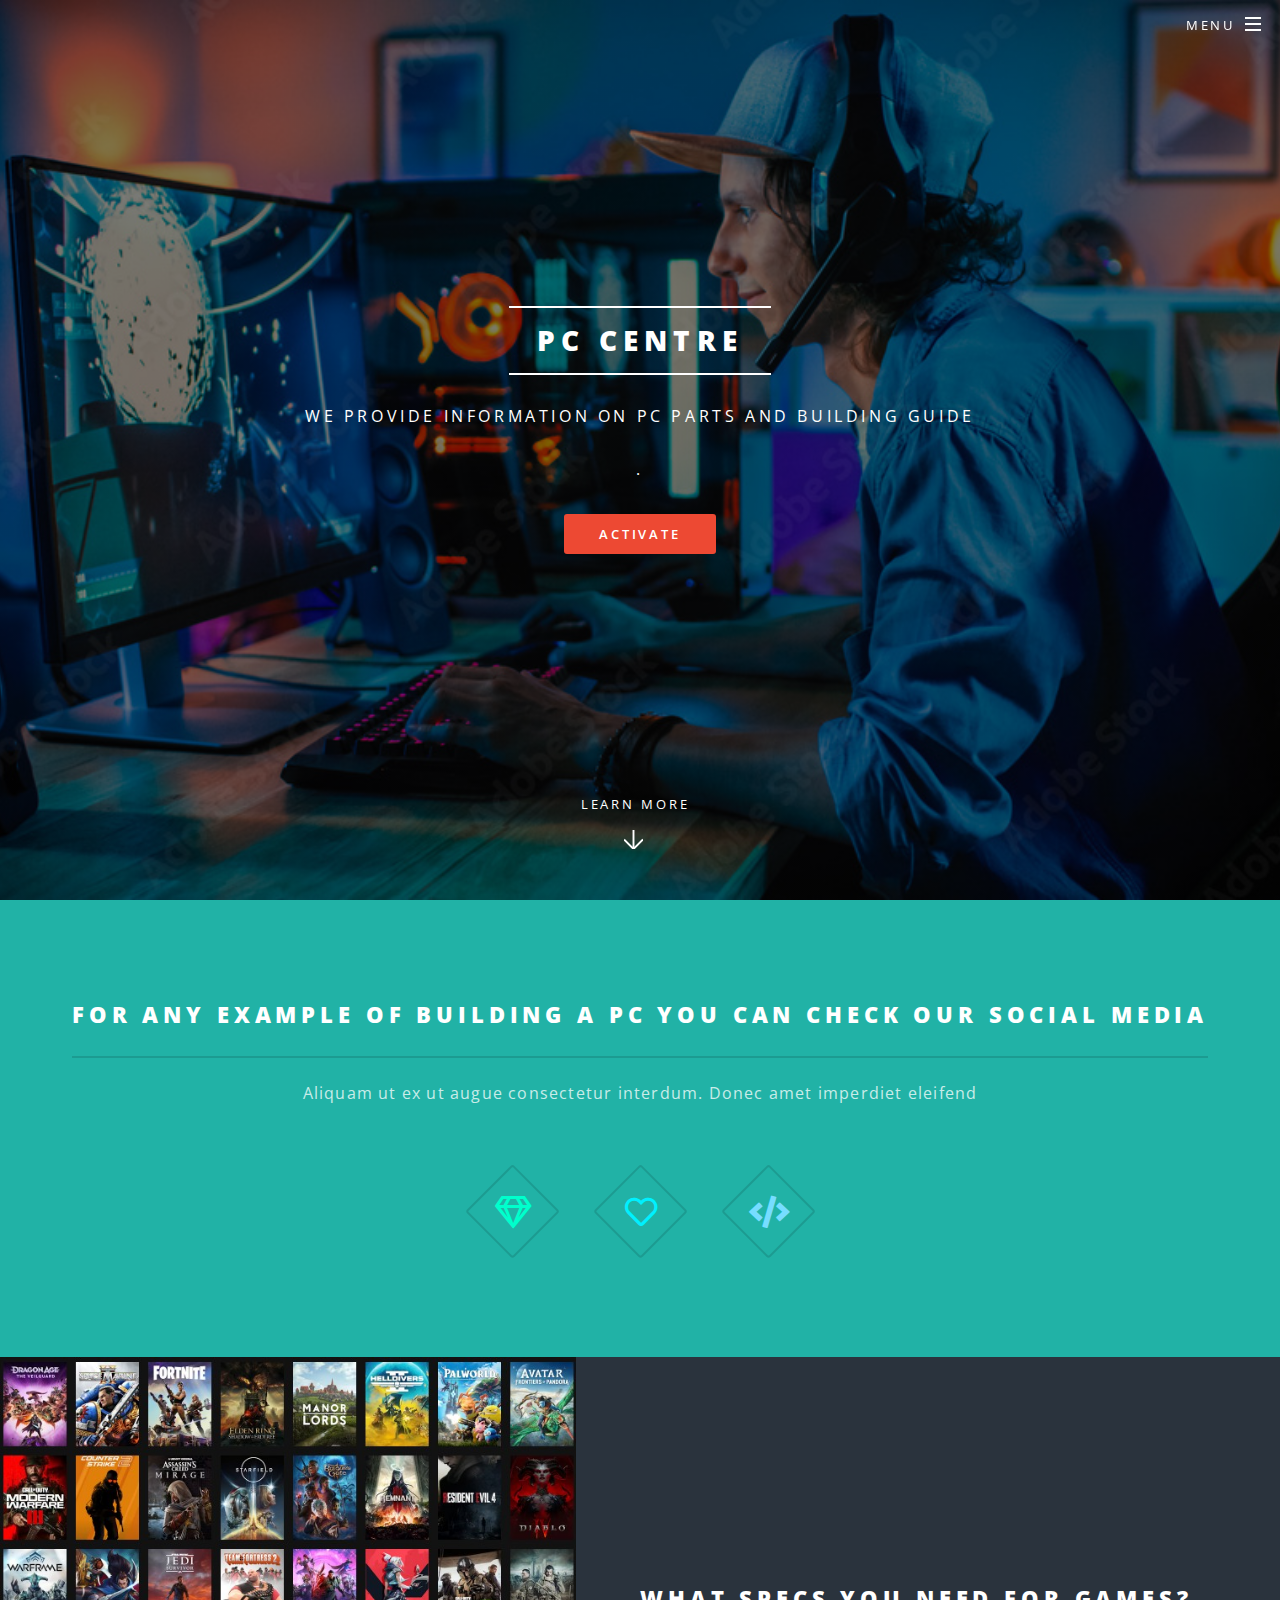
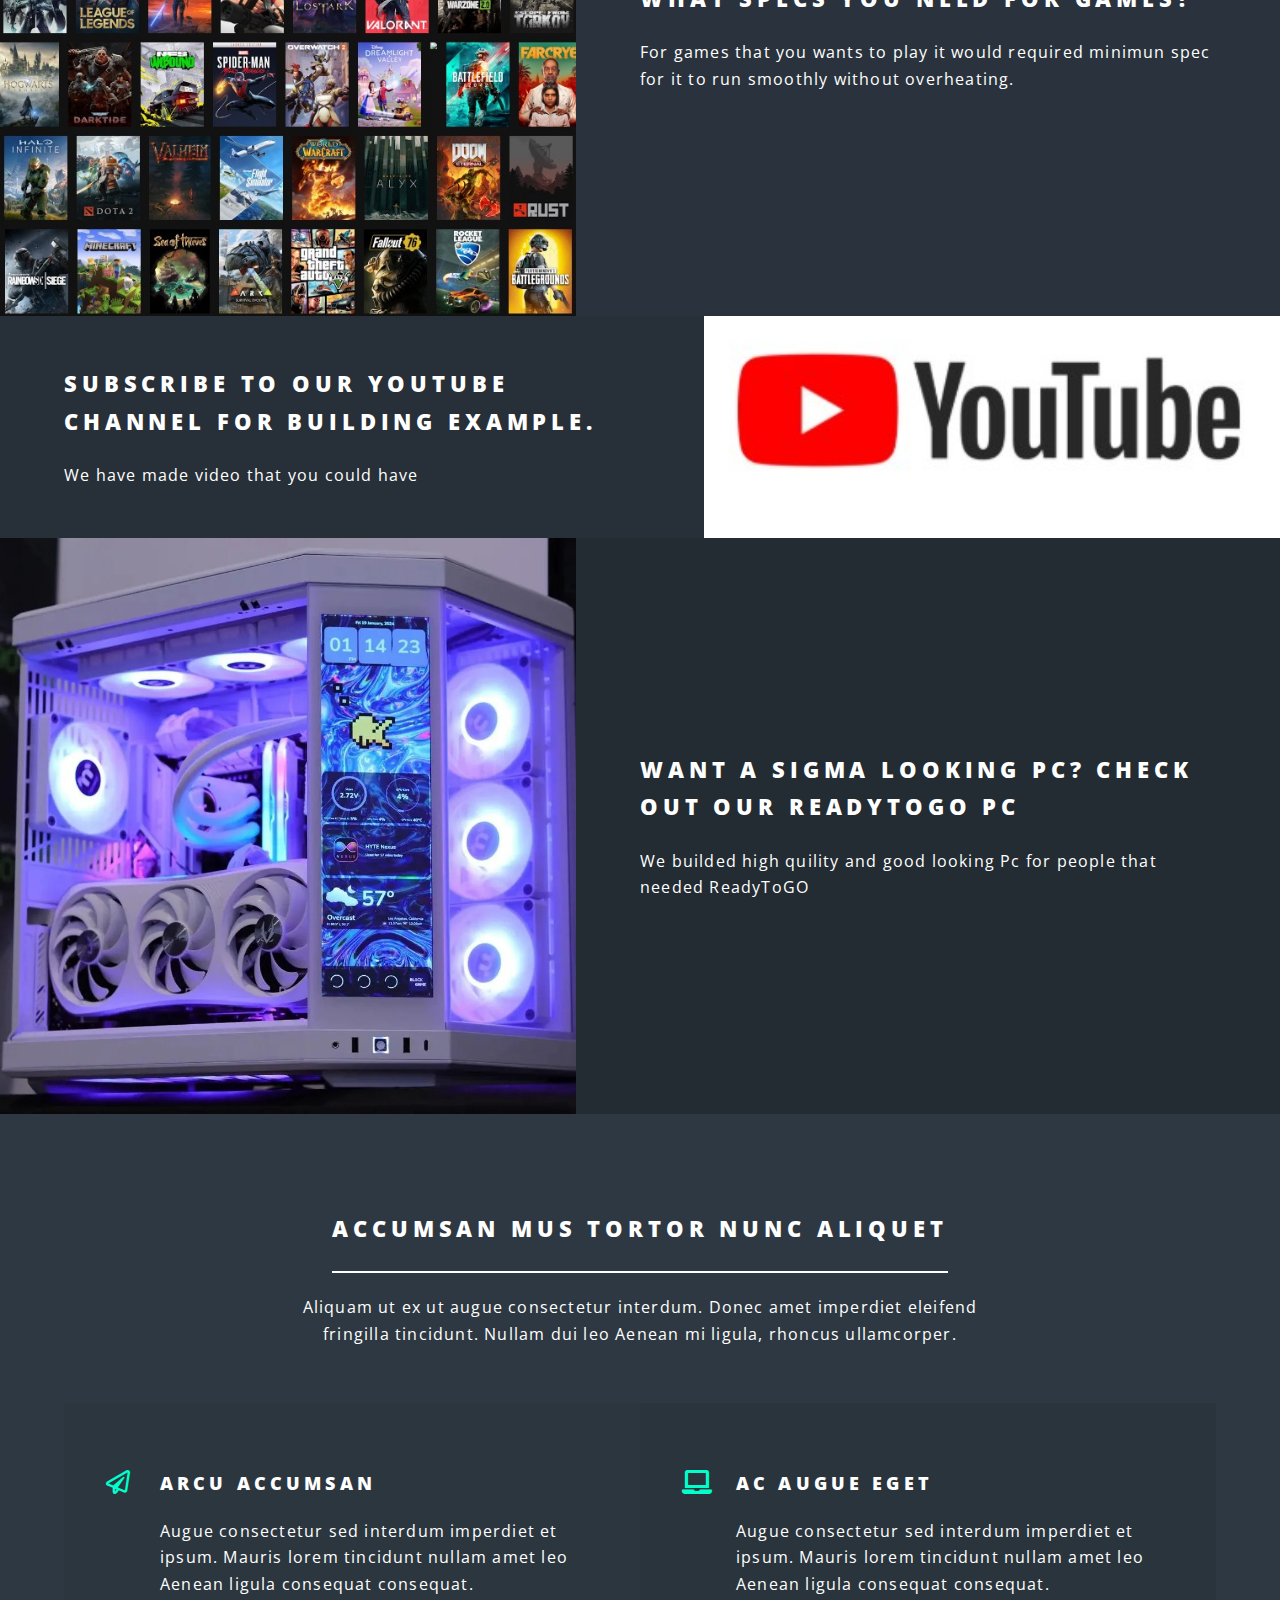
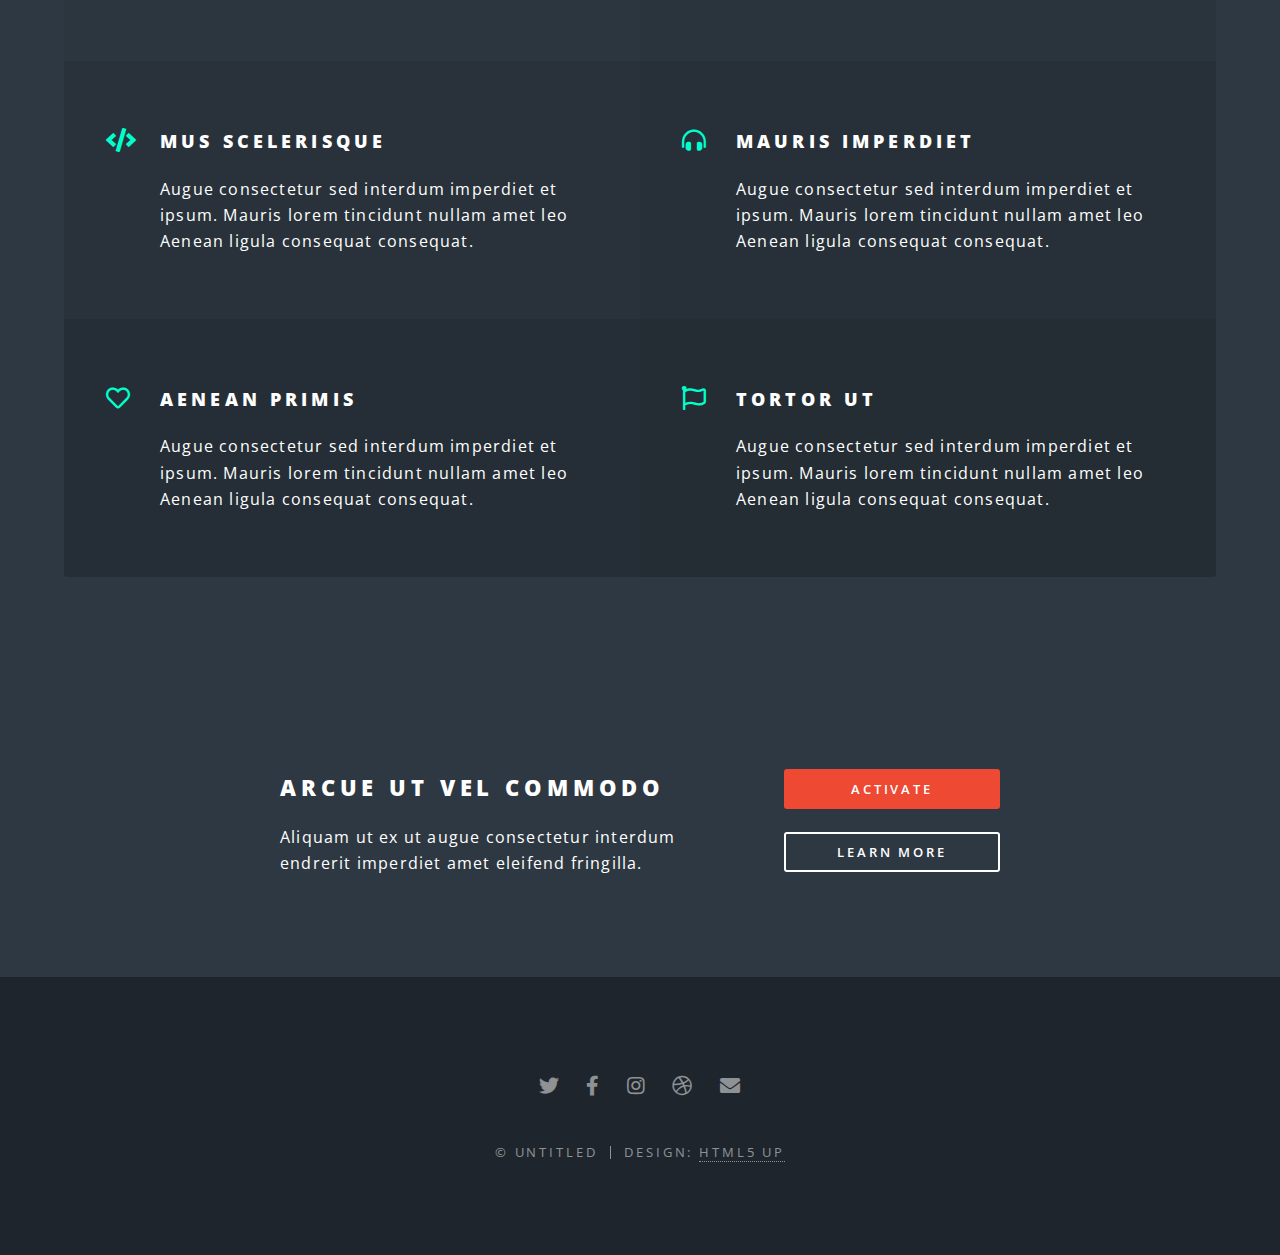
<file: index.html>
<!DOCTYPE HTML>
<!--
	Spectral by HTML5 UP
	html5up.net | @ajlkn
	Free for personal and commercial use under the CCA 3.0 license (html5up.net/license)
-->
<html>
	<head>
		<title>Pc Information Centre</title>
		<meta charset="utf-8" />
		<meta name="viewport" content="width=device-width, initial-scale=1, user-scalable=no" />
		<link rel="stylesheet" href="assets/css/main.css" />
		<noscript><link rel="stylesheet" href="assets/css/noscript.css" /></noscript>
	</head>
	<body class="landing is-preload">

		<!-- Page Wrapper -->
			<div id="page-wrapper">

				<!-- Header -->
					<header id="header" class="alt">
						<h1><a href="index.html">Home</a></h1>
						<nav id="nav">
							<ul>
								<li class="special">
									<a href="#menu" class="menuToggle"><span>Menu</span></a>
									<div id="menu">
										<ul>
											<li><a href="index.html">Home</a></li>
											<li><a href="part.html">Parts</a></li>
											<li><a href="building guide.html">Building Guide</a></li>
											<li><a href="ReadyToGo.html">Pc For Sale</a></li>
											<li><a href="#">Sign Up</a></li>
											<li><a href="#">Log In</a></li>
										</ul>
									</div>
								</li>
							</ul>
						</nav>
					</header>

				<!-- Banner -->
					<section id="banner">
						<div class="inner">
							<h2>PC Centre</h2>
							<p>We provide Information on Pc parts and building guide <br />
							<br />
							 <a href="http://html5up.net"></a>.</p>
							<ul class="actions special">
								<li><a href="#" class="button primary">Activate</a></li>
							</ul>
						</div>
						<a href="#one" class="more scrolly">Learn More</a>
					</section>

				<!-- One -->
					<section id="one" class="wrapper style1 special">
						<div class="inner">
							<header class="major">
								<h2>For any example of building a pc you can check our social media </h2>
								<p>Aliquam ut ex ut augue consectetur interdum. Donec amet imperdiet eleifend<br />
								</p>
							</header>
							<ul class="icons major">
								<li><span class="icon fa-gem major style1"><span class="label">Lorem</span></span></li>
								<li><span class="icon fa-heart major style2"><span class="label">Ipsum</span></span></li>
								<li><span class="icon solid fa-code major style3"><span class="label">Dolor</span></span></li>
							</ul>
						</div>
					</section>

				<!-- Two -->
					<section id="two" class="wrapper alt style2">
						<section class="spotlight">
							<div class="image"><img src="images/pic01.jpg" alt="" /></div><div class="content">
								<h2>What specs you need for games?<br />
								</h2>
								<p>For games that you wants to play it would required minimun spec for it to run smoothly without overheating.</p>
							</div>
						</section>
						<section class="spotlight">
							<div class="image"><img src="images/pic02.jpg" alt="" /></div><div class="content">
								<h2>Subscribe to our Youtube channel for building example.<br />
								</h2>
								<p>We have made video that you could have </p>
							</div>
						</section>
						<section class="spotlight">
							<div class="image"><img src="images/pic03.jpg" alt="" /></div><div class="content">
								<h2>Want a sigma looking Pc? Check out our ReadyToGo Pc<br />
								</h2>
								<p>We builded high quility and good looking Pc for people that needed ReadyToGO </p>
							</div>
						</section>
					</section>

				<!-- Three -->
					<section id="three" class="wrapper style special">
						<div class="inner">
							<header class="major">
								<h2>Accumsan mus tortor nunc aliquet</h2>
								<p>Aliquam ut ex ut augue consectetur interdum. Donec amet imperdiet eleifend<br />
								fringilla tincidunt. Nullam dui leo Aenean mi ligula, rhoncus ullamcorper.</p>
							</header>
							<ul class="features">
								<li class="icon fa-paper-plane">
									<h3>Arcu accumsan</h3>
									<p>Augue consectetur sed interdum imperdiet et ipsum. Mauris lorem tincidunt nullam amet leo Aenean ligula consequat consequat.</p>
								</li>
								<li class="icon solid fa-laptop">
									<h3>Ac Augue Eget</h3>
									<p>Augue consectetur sed interdum imperdiet et ipsum. Mauris lorem tincidunt nullam amet leo Aenean ligula consequat consequat.</p>
								</li>
								<li class="icon solid fa-code">
									<h3>Mus Scelerisque</h3>
									<p>Augue consectetur sed interdum imperdiet et ipsum. Mauris lorem tincidunt nullam amet leo Aenean ligula consequat consequat.</p>
								</li>
								<li class="icon solid fa-headphones-alt">
									<h3>Mauris Imperdiet</h3>
									<p>Augue consectetur sed interdum imperdiet et ipsum. Mauris lorem tincidunt nullam amet leo Aenean ligula consequat consequat.</p>
								</li>
								<li class="icon fa-heart">
									<h3>Aenean Primis</h3>
									<p>Augue consectetur sed interdum imperdiet et ipsum. Mauris lorem tincidunt nullam amet leo Aenean ligula consequat consequat.</p>
								</li>
								<li class="icon fa-flag">
									<h3>Tortor Ut</h3>
									<p>Augue consectetur sed interdum imperdiet et ipsum. Mauris lorem tincidunt nullam amet leo Aenean ligula consequat consequat.</p>
								</li>
							</ul>
						</div>
					</section>

				<!-- CTA -->
					<section id="cta" class="wrapper style4">
						<div class="inner">
							<header>
								<h2>Arcue ut vel commodo</h2>
								<p>Aliquam ut ex ut augue consectetur interdum endrerit imperdiet amet eleifend fringilla.</p>
							</header>
							<ul class="actions stacked">
								<li><a href="#" class="button fit primary">Activate</a></li>
								<li><a href="#" class="button fit">Learn More</a></li>
							</ul>
						</div>
					</section>

				<!-- Footer -->
					<footer id="footer">
						<ul class="icons">
							<li><a href="#" class="icon brands fa-twitter"><span class="label">Twitter</span></a></li>
							<li><a href="#" class="icon brands fa-facebook-f"><span class="label">Facebook</span></a></li>
							<li><a href="#" class="icon brands fa-instagram"><span class="label">Instagram</span></a></li>
							<li><a href="#" class="icon brands fa-dribbble"><span class="label">Dribbble</span></a></li>
							<li><a href="#" class="icon solid fa-envelope"><span class="label">Email</span></a></li>
						</ul>
						<ul class="copyright">
							<li>&copy; Untitled</li><li>Design: <a href="http://html5up.net">HTML5 UP</a></li>
						</ul>
					</footer>

			</div>

		<!-- Scripts -->
			<script src="assets/js/jquery.min.js"></script>
			<script src="assets/js/jquery.scrollex.min.js"></script>
			<script src="assets/js/jquery.scrolly.min.js"></script>
			<script src="assets/js/browser.min.js"></script>
			<script src="assets/js/breakpoints.min.js"></script>
			<script src="assets/js/util.js"></script>
			<script src="assets/js/main.js"></script>

	</body>
</html>
</file>
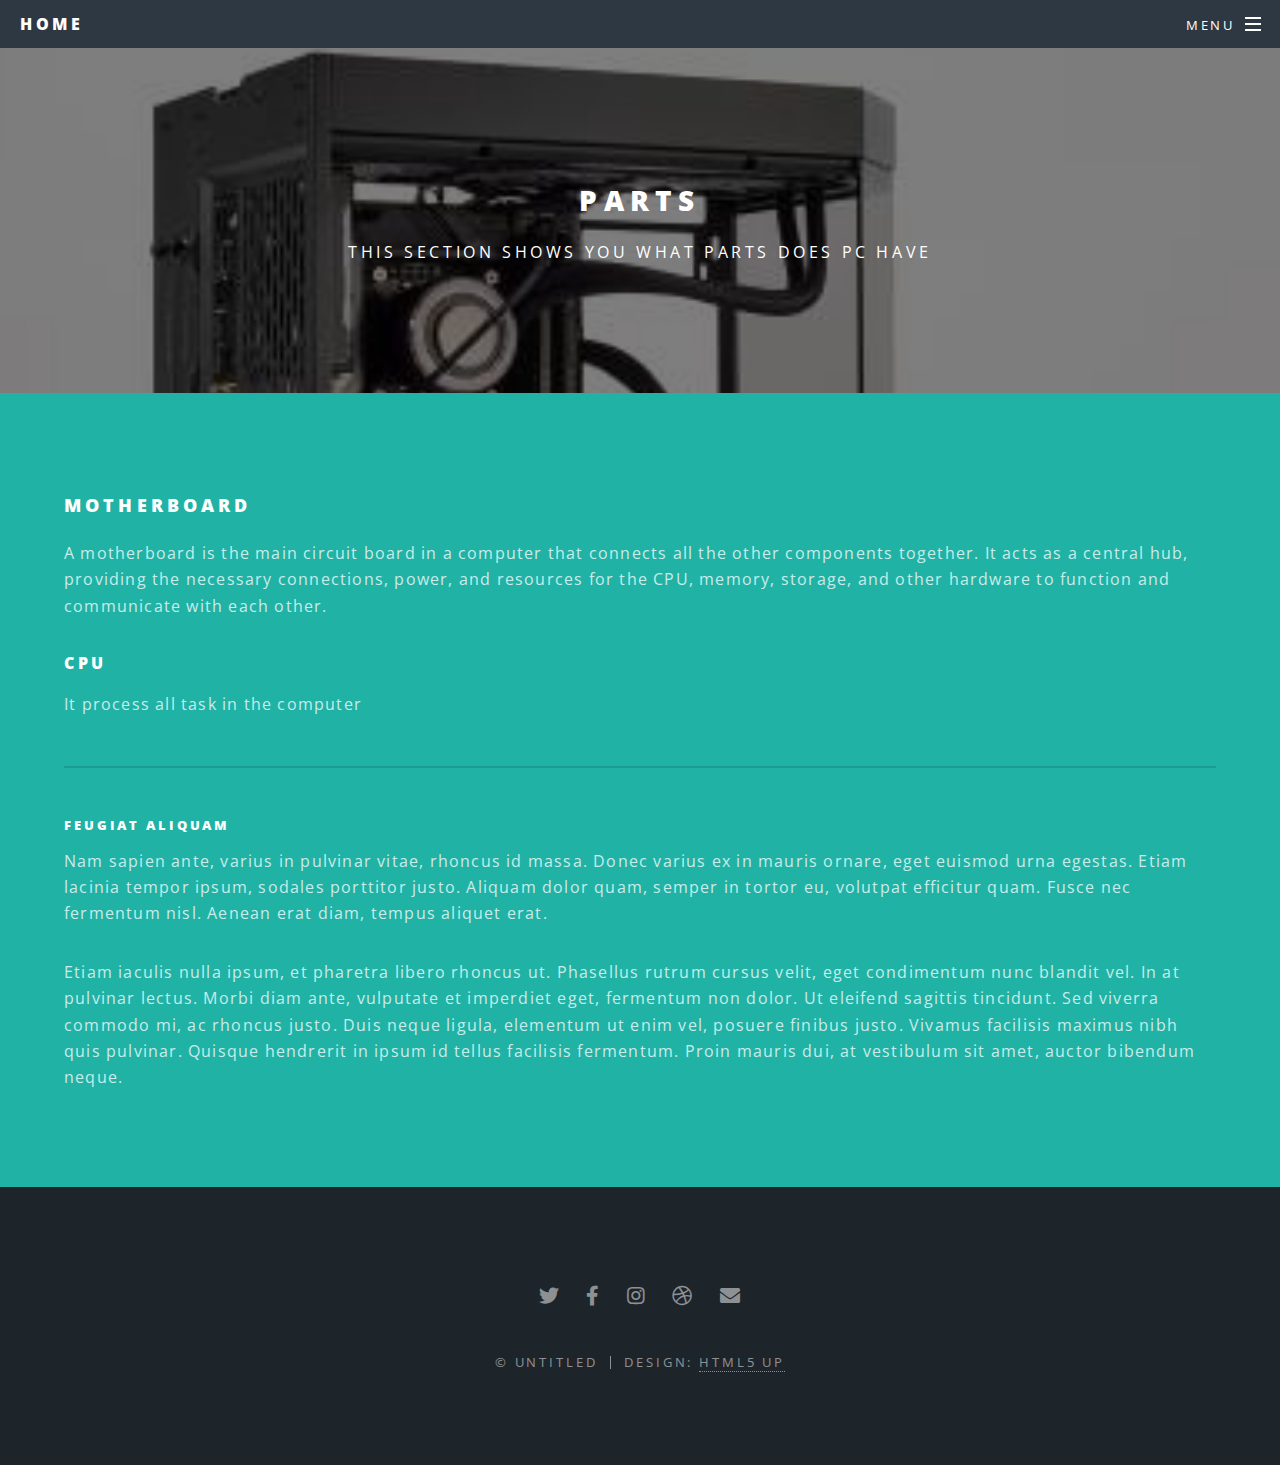
<file: part.html>
<!DOCTYPE HTML>
<!--
	Spectral by HTML5 UP
	html5up.net | @ajlkn
	Free for personal and commercial use under the CCA 3.0 license (html5up.net/license)
-->
<html>
	<head>
		<title>Generic - Spectral by HTML5 UP</title>
		<meta charset="utf-8" />
		<meta name="viewport" content="width=device-width, initial-scale=1, user-scalable=no" />
		<link rel="stylesheet" href="assets/css/main1.css" />
		<noscript><link rel="stylesheet" href="assets/css/noscript.css" /></noscript>
	</head>
	<body class="is-preload">

		<!-- Page Wrapper -->
			<div id="page-wrapper">

				<!-- Header -->
					<header id="header">
						<h1><a href="index.html">Home</a></h1>
						<nav id="nav">
							<ul>
								<li class="special">
									<a href="#menu" class="menuToggle"><span>Menu</span></a>
									<div id="menu">
										<ul>
											<li><a href="index.html">Home</a></li>
											<li><a href="part.html">Parts</a></li>
											<li><a href="building guide.html">Building Guide</a></li>
											<li><a href="#">Sign Up</a></li>
											<li><a href="#">Log In</a></li>
										</ul>
									</div>
								</li>
							</ul>
						</nav>
					</header>

				<!-- Main -->
					<article id="main">
						<header>
							<h2>Parts</h2>
							<p>This section shows you what parts does Pc have</p>
						</header>
						<section class="wrapper style1">
							<div class="inner">

								<h3>Motherboard</h3>
								<p>A motherboard is the main circuit board in a computer that connects all the other components together. It acts as a central hub, providing the necessary connections, power, and resources for the CPU, memory, storage, and other hardware to function and communicate with each other. </p>
								<h4>CPU</h4>
								<p>It process all task in the computer</p>

								<hr />

								<h5>Feugiat aliquam</h5>
								<p>Nam sapien ante, varius in pulvinar vitae, rhoncus id massa. Donec varius ex in mauris ornare, eget euismod urna egestas. Etiam lacinia tempor ipsum, sodales porttitor justo. Aliquam dolor quam, semper in tortor eu, volutpat efficitur quam. Fusce nec fermentum nisl. Aenean erat diam, tempus aliquet erat.</p>

								<p>Etiam iaculis nulla ipsum, et pharetra libero rhoncus ut. Phasellus rutrum cursus velit, eget condimentum nunc blandit vel. In at pulvinar lectus. Morbi diam ante, vulputate et imperdiet eget, fermentum non dolor. Ut eleifend sagittis tincidunt. Sed viverra commodo mi, ac rhoncus justo. Duis neque ligula, elementum ut enim vel, posuere finibus justo. Vivamus facilisis maximus nibh quis pulvinar. Quisque hendrerit in ipsum id tellus facilisis fermentum. Proin mauris dui, at vestibulum sit amet, auctor bibendum neque.</p>

							</div>
						</section>
					</article>

				<!-- Footer -->
					<footer id="footer">
						<ul class="icons">
							<li><a href="#" class="icon brands fa-twitter"><span class="label">Twitter</span></a></li>
							<li><a href="#" class="icon brands fa-facebook-f"><span class="label">Facebook</span></a></li>
							<li><a href="#" class="icon brands fa-instagram"><span class="label">Instagram</span></a></li>
							<li><a href="#" class="icon brands fa-dribbble"><span class="label">Dribbble</span></a></li>
							<li><a href="#" class="icon solid fa-envelope"><span class="label">Email</span></a></li>
						</ul>
						<ul class="copyright">
							<li>&copy; Untitled</li><li>Design: <a href="http://html5up.net">HTML5 UP</a></li>
						</ul>
					</footer>

			</div>

		<!-- Scripts -->
			<script src="assets/js/jquery.min.js"></script>
			<script src="assets/js/jquery.scrollex.min.js"></script>
			<script src="assets/js/jquery.scrolly.min.js"></script>
			<script src="assets/js/browser.min.js"></script>
			<script src="assets/js/breakpoints.min.js"></script>
			<script src="assets/js/util.js"></script>
			<script src="assets/js/main.js"></script>

	</body>
</html>
</file>
<file: assets/css/noscript.css>
/*
	Spectral by HTML5 UP
	html5up.net | @ajlkn
	Free for personal and commercial use under the CCA 3.0 license (html5up.net/license)
*/

/* Banner */

	body.is-preload #banner h2 {
		-moz-transform: none;
		-webkit-transform: none;
		-ms-transform: none;
		transform: none;
		opacity: 1;
	}

		body.is-preload #banner h2:before, body.is-preload #banner h2:after {
			width: 100%;
		}

	body.is-preload #banner .more {
		-moz-transform: none;
		-webkit-transform: none;
		-ms-transform: none;
		transform: none;
		opacity: 1;
	}

	body.is-preload #banner:after {
		opacity: 0;
	}
</file>
<file: assets/css/main.css>
@import url(fontawesome-all.min.css);
@import url("https://fonts.googleapis.com/css?family=Open+Sans:400,400italic,600,600italic,800,800italic");

:root {
     --primary-color:  #02734A;
    --accent-dblue:#2E4356;
    --accent-green:    #205C40;
    --accent-lime:     #A4D65E;
  --accent-blue:     #005587;
  --light-blue:      #009CBD;
  --neutral-tan:     #A68263;
  --light-bg:        #94ABF2;
  --muted-grey:      #014023;
  --dark-brown:      #4E3524;
  --magenta:         #994878;
  --orange:          #EF9600;
  --alert-red:       #A72B2A;
  --text-color:      #2C2A29;
  --fugi-color:       #AFC4D6;
  --backgound:      #e0c5b4;
}--

html, body, div, span, applet, object,
iframe, h1, h2, h3, h4, h5, h6, p, blockquote,
pre, a, abbr, acronym, address, big, cite,
code, del, dfn, em, img, ins, kbd, q, s, samp,
small, strike, strong, sub, sup, tt, var, b,
u, i, center, dl, dt, dd, ol, ul, li, fieldset,
form, label, legend, table, caption, tbody,
tfoot, thead, tr, th, td, article, aside,
canvas, details, embed, figure, figcaption,
footer, header, hgroup, menu, nav, output, ruby,
section, summary, time, mark, audio, video {
	margin: 0;
	padding: 0;
	border: 0;
	font-size: 100%;
	font: inherit;
	vertical-align: baseline;}

article, aside, details, figcaption, figure,
footer, header, hgroup, menu, nav, section {
	display: block;}

body {
	line-height: 1;
}

ol, ul {
	list-style: none;
}

blockquote, q {
	quotes: none;
}

	blockquote:before, blockquote:after, q:before, q:after {
		content: '';
		content: none;
	}

table {
	border-collapse: collapse;
	border-spacing: 0;
}

body {
	-webkit-text-size-adjust: none;
}

mark {
	background-color: transparent;
	color: inherit;
}

input::-moz-focus-inner {
	border: 0;
	padding: 0;
}

input, select, textarea {
	-moz-appearance: none;
	-webkit-appearance: none;
	-ms-appearance: none;
	appearance: none;
}

/* Basic */

	@-ms-viewport {
		width: device-width;
	}

	html {
		box-sizing: border-box;
	}

	*, *:before, *:after {
		box-sizing: inherit;
	}

	body {
		background: #2e3842;
	}

		body.is-preload *, body.is-preload *:before, body.is-preload *:after {
			-moz-animation: none !important;
			-webkit-animation: none !important;
			-ms-animation: none !important;
			animation: none !important;
			-moz-transition: none !important;
			-webkit-transition: none !important;
			-ms-transition: none !important;
			transition: none !important;
		}

	body, input, select, textarea {
		color: #fff;
		font-family: "Open Sans", Helvetica, sans-serif;
		font-size: 15pt;
		font-weight: 400;
		letter-spacing: 0.075em;
		line-height: 1.65em;
	}

		@media screen and (max-width: 1680px) {

			body, input, select, textarea {
				font-size: 13pt;
			}

		}

		@media screen and (max-width: 1280px) {

			body, input, select, textarea {
				font-size: 12pt;
			}

		}

		@media screen and (max-width: 736px) {

			body, input, select, textarea {
				font-size: 11pt;
				letter-spacing: 0.0375em;
			}

		}

	a {
		-moz-transition: color 0.2s ease, border-bottom-color 0.2s ease;
		-webkit-transition: color 0.2s ease, border-bottom-color 0.2s ease;
		-ms-transition: color 0.2s ease, border-bottom-color 0.2s ease;
		transition: color 0.2s ease, border-bottom-color 0.2s ease;
		border-bottom: dotted 1px;
		color: inherit;
		text-decoration: none;
	}

		a:hover {
			border-bottom-color: transparent;
		}

	strong, b {
		color: #fff;
		font-weight: 600;
	}

	em, i {
		font-style: italic;
	}

	p {
		margin: 0 0 2em 0;
	}

	h1, h2, h3, h4, h5, h6 {
		color: #fff;
		font-weight: 800;
		letter-spacing: 0.225em;
		line-height: 1em;
		margin: 0 0 1em 0;
		text-transform: uppercase;
	}

		h1 a, h2 a, h3 a, h4 a, h5 a, h6 a {
			color: inherit;
			text-decoration: none;
		}

	h2 {
		font-size: 1.35em;
		line-height: 1.75em;
	}

		@media screen and (max-width: 736px) {

			h2 {
				font-size: 1.1em;
				line-height: 1.65em;
			}

		}

	h3 {
		font-size: 1.15em;
		line-height: 1.75em;
	}

		@media screen and (max-width: 736px) {

			h3 {
				font-size: 1em;
				line-height: 1.65em;
			}

		}

	h4 {
		font-size: 1em;
		line-height: 1.5em;
	}

	h5 {
		font-size: 0.8em;
		line-height: 1.5em;
	}

	h6 {
		font-size: 0.7em;
		line-height: 1.5em;
	}

	sub {
		font-size: 0.8em;
		position: relative;
		top: 0.5em;
	}

	sup {
		font-size: 0.8em;
		position: relative;
		top: -0.5em;
	}

	hr {
		border: 0;
		border-bottom: solid 2px #fff;
		margin: 3em 0;
	}

		hr.major {
			margin: 4.5em 0;
		}

	blockquote {
		border-left: solid 4px #fff;
		font-style: italic;
		margin: 0 0 2em 0;
		padding: 0.5em 0 0.5em 2em;
	}

	code {
		background: rgba(144, 144, 144, 0.25);
		border-radius: 3px;
		font-family: "Courier New", monospace;
		font-size: 0.9em;
		letter-spacing: 0;
		margin: 0 0.25em;
		padding: 0.25em 0.65em;
	}

	pre {
		-webkit-overflow-scrolling: touch;
		font-family: "Courier New", monospace;
		font-size: 0.9em;
		margin: 0 0 2em 0;
	}

		pre code {
			display: block;
			line-height: 1.75em;
			padding: 1em 1.5em;
			overflow-x: auto;
		}

	.align-left {
		text-align: left;
	}

	.align-center {
		text-align: center;
	}

	.align-right {
		text-align: right;
	}

/* Row */

	.row {
		display: flex;
		flex-wrap: wrap;
		box-sizing: border-box;
		align-items: stretch;
	}

		.row > * {
			box-sizing: border-box;
		}

		.row.gtr-uniform > * > :last-child {
			margin-bottom: 0;
		}

		.row.aln-left {
			justify-content: flex-start;
		}

		.row.aln-center {
			justify-content: center;
		}

		.row.aln-right {
			justify-content: flex-end;
		}

		.row.aln-top {
			align-items: flex-start;
		}

		.row.aln-middle {
			align-items: center;
		}

		.row.aln-bottom {
			align-items: flex-end;
		}

		.row > .imp {
			order: -1;
		}

		.row > .col-1 {
			width: 8.33333%;
		}

		.row > .off-1 {
			margin-left: 8.33333%;
		}

		.row > .col-2 {
			width: 16.66667%;
		}

		.row > .off-2 {
			margin-left: 16.66667%;
		}

		.row > .col-3 {
			width: 25%;
		}

		.row > .off-3 {
			margin-left: 25%;
		}

		.row > .col-4 {
			width: 33.33333%;
		}

		.row > .off-4 {
			margin-left: 33.33333%;
		}

		.row > .col-5 {
			width: 41.66667%;
		}

		.row > .off-5 {
			margin-left: 41.66667%;
		}

		.row > .col-6 {
			width: 50%;
		}

		.row > .off-6 {
			margin-left: 50%;
		}

		.row > .col-7 {
			width: 58.33333%;
		}

		.row > .off-7 {
			margin-left: 58.33333%;
		}

		.row > .col-8 {
			width: 66.66667%;
		}

		.row > .off-8 {
			margin-left: 66.66667%;
		}

		.row > .col-9 {
			width: 75%;
		}

		.row > .off-9 {
			margin-left: 75%;
		}

		.row > .col-10 {
			width: 83.33333%;
		}

		.row > .off-10 {
			margin-left: 83.33333%;
		}

		.row > .col-11 {
			width: 91.66667%;
		}

		.row > .off-11 {
			margin-left: 91.66667%;
		}

		.row > .col-12 {
			width: 100%;
		}

		.row > .off-12 {
			margin-left: 100%;
		}

		.row.gtr-0 {
			margin-top: 0;
			margin-left: 0em;
		}

			.row.gtr-0 > * {
				padding: 0 0 0 0em;
			}

			.row.gtr-0.gtr-uniform {
				margin-top: 0em;
			}

				.row.gtr-0.gtr-uniform > * {
					padding-top: 0em;
				}

		.row.gtr-25 {
			margin-top: 0;
			margin-left: -0.375em;
		}

			.row.gtr-25 > * {
				padding: 0 0 0 0.375em;
			}

			.row.gtr-25.gtr-uniform {
				margin-top: -0.375em;
			}

				.row.gtr-25.gtr-uniform > * {
					padding-top: 0.375em;
				}

		.row.gtr-50 {
			margin-top: 0;
			margin-left: -0.75em;
		}

			.row.gtr-50 > * {
				padding: 0 0 0 0.75em;
			}

			.row.gtr-50.gtr-uniform {
				margin-top: -0.75em;
			}

				.row.gtr-50.gtr-uniform > * {
					padding-top: 0.75em;
				}

		.row {
			margin-top: 0;
			margin-left: -1.5em;
		}

			.row > * {
				padding: 0 0 0 1.5em;
			}

			.row.gtr-uniform {
				margin-top: -1.5em;
			}

				.row.gtr-uniform > * {
					padding-top: 1.5em;
				}

		.row.gtr-150 {
			margin-top: 0;
			margin-left: -2.25em;
		}

			.row.gtr-150 > * {
				padding: 0 0 0 2.25em;
			}

			.row.gtr-150.gtr-uniform {
				margin-top: -2.25em;
			}

				.row.gtr-150.gtr-uniform > * {
					padding-top: 2.25em;
				}

		.row.gtr-200 {
			margin-top: 0;
			margin-left: -3em;
		}

			.row.gtr-200 > * {
				padding: 0 0 0 3em;
			}

			.row.gtr-200.gtr-uniform {
				margin-top: -3em;
			}

				.row.gtr-200.gtr-uniform > * {
					padding-top: 3em;
				}

		@media screen and (max-width: 1680px) {

			.row {
				display: flex;
				flex-wrap: wrap;
				box-sizing: border-box;
				align-items: stretch;
			}

				.row > * {
					box-sizing: border-box;
				}

				.row.gtr-uniform > * > :last-child {
					margin-bottom: 0;
				}

				.row.aln-left {
					justify-content: flex-start;
				}

				.row.aln-center {
					justify-content: center;
				}

				.row.aln-right {
					justify-content: flex-end;
				}

				.row.aln-top {
					align-items: flex-start;
				}

				.row.aln-middle {
					align-items: center;
				}

				.row.aln-bottom {
					align-items: flex-end;
				}

				.row > .imp-xlarge {
					order: -1;
				}

				.row > .col-1-xlarge {
					width: 8.33333%;
				}

				.row > .off-1-xlarge {
					margin-left: 8.33333%;
				}

				.row > .col-2-xlarge {
					width: 16.66667%;
				}

				.row > .off-2-xlarge {
					margin-left: 16.66667%;
				}

				.row > .col-3-xlarge {
					width: 25%;
				}

				.row > .off-3-xlarge {
					margin-left: 25%;
				}

				.row > .col-4-xlarge {
					width: 33.33333%;
				}

				.row > .off-4-xlarge {
					margin-left: 33.33333%;
				}

				.row > .col-5-xlarge {
					width: 41.66667%;
				}

				.row > .off-5-xlarge {
					margin-left: 41.66667%;
				}

				.row > .col-6-xlarge {
					width: 50%;
				}

				.row > .off-6-xlarge {
					margin-left: 50%;
				}

				.row > .col-7-xlarge {
					width: 58.33333%;
				}

				.row > .off-7-xlarge {
					margin-left: 58.33333%;
				}

				.row > .col-8-xlarge {
					width: 66.66667%;
				}

				.row > .off-8-xlarge {
					margin-left: 66.66667%;
				}

				.row > .col-9-xlarge {
					width: 75%;
				}

				.row > .off-9-xlarge {
					margin-left: 75%;
				}

				.row > .col-10-xlarge {
					width: 83.33333%;
				}

				.row > .off-10-xlarge {
					margin-left: 83.33333%;
				}

				.row > .col-11-xlarge {
					width: 91.66667%;
				}

				.row > .off-11-xlarge {
					margin-left: 91.66667%;
				}

				.row > .col-12-xlarge {
					width: 100%;
				}

				.row > .off-12-xlarge {
					margin-left: 100%;
				}

				.row.gtr-0 {
					margin-top: 0;
					margin-left: 0em;
				}

					.row.gtr-0 > * {
						padding: 0 0 0 0em;
					}

					.row.gtr-0.gtr-uniform {
						margin-top: 0em;
					}

						.row.gtr-0.gtr-uniform > * {
							padding-top: 0em;
						}

				.row.gtr-25 {
					margin-top: 0;
					margin-left: -0.375em;
				}

					.row.gtr-25 > * {
						padding: 0 0 0 0.375em;
					}

					.row.gtr-25.gtr-uniform {
						margin-top: -0.375em;
					}

						.row.gtr-25.gtr-uniform > * {
							padding-top: 0.375em;
						}

				.row.gtr-50 {
					margin-top: 0;
					margin-left: -0.75em;
				}

					.row.gtr-50 > * {
						padding: 0 0 0 0.75em;
					}

					.row.gtr-50.gtr-uniform {
						margin-top: -0.75em;
					}

						.row.gtr-50.gtr-uniform > * {
							padding-top: 0.75em;
						}

				.row {
					margin-top: 0;
					margin-left: -1.5em;
				}

					.row > * {
						padding: 0 0 0 1.5em;
					}

					.row.gtr-uniform {
						margin-top: -1.5em;
					}

						.row.gtr-uniform > * {
							padding-top: 1.5em;
						}

				.row.gtr-150 {
					margin-top: 0;
					margin-left: -2.25em;
				}

					.row.gtr-150 > * {
						padding: 0 0 0 2.25em;
					}

					.row.gtr-150.gtr-uniform {
						margin-top: -2.25em;
					}

						.row.gtr-150.gtr-uniform > * {
							padding-top: 2.25em;
						}

				.row.gtr-200 {
					margin-top: 0;
					margin-left: -3em;
				}

					.row.gtr-200 > * {
						padding: 0 0 0 3em;
					}

					.row.gtr-200.gtr-uniform {
						margin-top: -3em;
					}

						.row.gtr-200.gtr-uniform > * {
							padding-top: 3em;
						}

		}

		@media screen and (max-width: 1280px) {

			.row {
				display: flex;
				flex-wrap: wrap;
				box-sizing: border-box;
				align-items: stretch;
			}

				.row > * {
					box-sizing: border-box;
				}

				.row.gtr-uniform > * > :last-child {
					margin-bottom: 0;
				}

				.row.aln-left {
					justify-content: flex-start;
				}

				.row.aln-center {
					justify-content: center;
				}

				.row.aln-right {
					justify-content: flex-end;
				}

				.row.aln-top {
					align-items: flex-start;
				}

				.row.aln-middle {
					align-items: center;
				}

				.row.aln-bottom {
					align-items: flex-end;
				}

				.row > .imp-large {
					order: -1;
				}

				.row > .col-1-large {
					width: 8.33333%;
				}

				.row > .off-1-large {
					margin-left: 8.33333%;
				}

				.row > .col-2-large {
					width: 16.66667%;
				}

				.row > .off-2-large {
					margin-left: 16.66667%;
				}

				.row > .col-3-large {
					width: 25%;
				}

				.row > .off-3-large {
					margin-left: 25%;
				}

				.row > .col-4-large {
					width: 33.33333%;
				}

				.row > .off-4-large {
					margin-left: 33.33333%;
				}

				.row > .col-5-large {
					width: 41.66667%;
				}

				.row > .off-5-large {
					margin-left: 41.66667%;
				}

				.row > .col-6-large {
					width: 50%;
				}

				.row > .off-6-large {
					margin-left: 50%;
				}

				.row > .col-7-large {
					width: 58.33333%;
				}

				.row > .off-7-large {
					margin-left: 58.33333%;
				}

				.row > .col-8-large {
					width: 66.66667%;
				}

				.row > .off-8-large {
					margin-left: 66.66667%;
				}

				.row > .col-9-large {
					width: 75%;
				}

				.row > .off-9-large {
					margin-left: 75%;
				}

				.row > .col-10-large {
					width: 83.33333%;
				}

				.row > .off-10-large {
					margin-left: 83.33333%;
				}

				.row > .col-11-large {
					width: 91.66667%;
				}

				.row > .off-11-large {
					margin-left: 91.66667%;
				}

				.row > .col-12-large {
					width: 100%;
				}

				.row > .off-12-large {
					margin-left: 100%;
				}

				.row.gtr-0 {
					margin-top: 0;
					margin-left: 0em;
				}

					.row.gtr-0 > * {
						padding: 0 0 0 0em;
					}

					.row.gtr-0.gtr-uniform {
						margin-top: 0em;
					}

						.row.gtr-0.gtr-uniform > * {
							padding-top: 0em;
						}

				.row.gtr-25 {
					margin-top: 0;
					margin-left: -0.375em;
				}

					.row.gtr-25 > * {
						padding: 0 0 0 0.375em;
					}

					.row.gtr-25.gtr-uniform {
						margin-top: -0.375em;
					}

						.row.gtr-25.gtr-uniform > * {
							padding-top: 0.375em;
						}

				.row.gtr-50 {
					margin-top: 0;
					margin-left: -0.75em;
				}

					.row.gtr-50 > * {
						padding: 0 0 0 0.75em;
					}

					.row.gtr-50.gtr-uniform {
						margin-top: -0.75em;
					}

						.row.gtr-50.gtr-uniform > * {
							padding-top: 0.75em;
						}

				.row {
					margin-top: 0;
					margin-left: -1.5em;
				}

					.row > * {
						padding: 0 0 0 1.5em;
					}

					.row.gtr-uniform {
						margin-top: -1.5em;
					}

						.row.gtr-uniform > * {
							padding-top: 1.5em;
						}

				.row.gtr-150 {
					margin-top: 0;
					margin-left: -2.25em;
				}

					.row.gtr-150 > * {
						padding: 0 0 0 2.25em;
					}

					.row.gtr-150.gtr-uniform {
						margin-top: -2.25em;
					}

						.row.gtr-150.gtr-uniform > * {
							padding-top: 2.25em;
						}

				.row.gtr-200 {
					margin-top: 0;
					margin-left: -3em;
				}

					.row.gtr-200 > * {
						padding: 0 0 0 3em;
					}

					.row.gtr-200.gtr-uniform {
						margin-top: -3em;
					}

						.row.gtr-200.gtr-uniform > * {
							padding-top: 3em;
						}

		}

		@media screen and (max-width: 980px) {

			.row {
				display: flex;
				flex-wrap: wrap;
				box-sizing: border-box;
				align-items: stretch;
			}

				.row > * {
					box-sizing: border-box;
				}

				.row.gtr-uniform > * > :last-child {
					margin-bottom: 0;
				}

				.row.aln-left {
					justify-content: flex-start;
				}

				.row.aln-center {
					justify-content: center;
				}

				.row.aln-right {
					justify-content: flex-end;
				}

				.row.aln-top {
					align-items: flex-start;
				}

				.row.aln-middle {
					align-items: center;
				}

				.row.aln-bottom {
					align-items: flex-end;
				}

				.row > .imp-medium {
					order: -1;
				}

				.row > .col-1-medium {
					width: 8.33333%;
				}

				.row > .off-1-medium {
					margin-left: 8.33333%;
				}

				.row > .col-2-medium {
					width: 16.66667%;
				}

				.row > .off-2-medium {
					margin-left: 16.66667%;
				}

				.row > .col-3-medium {
					width: 25%;
				}

				.row > .off-3-medium {
					margin-left: 25%;
				}

				.row > .col-4-medium {
					width: 33.33333%;
				}

				.row > .off-4-medium {
					margin-left: 33.33333%;
				}

				.row > .col-5-medium {
					width: 41.66667%;
				}

				.row > .off-5-medium {
					margin-left: 41.66667%;
				}

				.row > .col-6-medium {
					width: 50%;
				}

				.row > .off-6-medium {
					margin-left: 50%;
				}

				.row > .col-7-medium {
					width: 58.33333%;
				}

				.row > .off-7-medium {
					margin-left: 58.33333%;
				}

				.row > .col-8-medium {
					width: 66.66667%;
				}

				.row > .off-8-medium {
					margin-left: 66.66667%;
				}

				.row > .col-9-medium {
					width: 75%;
				}

				.row > .off-9-medium {
					margin-left: 75%;
				}

				.row > .col-10-medium {
					width: 83.33333%;
				}

				.row > .off-10-medium {
					margin-left: 83.33333%;
				}

				.row > .col-11-medium {
					width: 91.66667%;
				}

				.row > .off-11-medium {
					margin-left: 91.66667%;
				}

				.row > .col-12-medium {
					width: 100%;
				}

				.row > .off-12-medium {
					margin-left: 100%;
				}

				.row.gtr-0 {
					margin-top: 0;
					margin-left: 0em;
				}

					.row.gtr-0 > * {
						padding: 0 0 0 0em;
					}

					.row.gtr-0.gtr-uniform {
						margin-top: 0em;
					}

						.row.gtr-0.gtr-uniform > * {
							padding-top: 0em;
						}

				.row.gtr-25 {
					margin-top: 0;
					margin-left: -0.375em;
				}

					.row.gtr-25 > * {
						padding: 0 0 0 0.375em;
					}

					.row.gtr-25.gtr-uniform {
						margin-top: -0.375em;
					}

						.row.gtr-25.gtr-uniform > * {
							padding-top: 0.375em;
						}

				.row.gtr-50 {
					margin-top: 0;
					margin-left: -0.75em;
				}

					.row.gtr-50 > * {
						padding: 0 0 0 0.75em;
					}

					.row.gtr-50.gtr-uniform {
						margin-top: -0.75em;
					}

						.row.gtr-50.gtr-uniform > * {
							padding-top: 0.75em;
						}

				.row {
					margin-top: 0;
					margin-left: -1.5em;
				}

					.row > * {
						padding: 0 0 0 1.5em;
					}

					.row.gtr-uniform {
						margin-top: -1.5em;
					}

						.row.gtr-uniform > * {
							padding-top: 1.5em;
						}

				.row.gtr-150 {
					margin-top: 0;
					margin-left: -2.25em;
				}

					.row.gtr-150 > * {
						padding: 0 0 0 2.25em;
					}

					.row.gtr-150.gtr-uniform {
						margin-top: -2.25em;
					}

						.row.gtr-150.gtr-uniform > * {
							padding-top: 2.25em;
						}

				.row.gtr-200 {
					margin-top: 0;
					margin-left: -3em;
				}

					.row.gtr-200 > * {
						padding: 0 0 0 3em;
					}

					.row.gtr-200.gtr-uniform {
						margin-top: -3em;
					}

						.row.gtr-200.gtr-uniform > * {
							padding-top: 3em;
						}

		}

		@media screen and (max-width: 736px) {

			.row {
				display: flex;
				flex-wrap: wrap;
				box-sizing: border-box;
				align-items: stretch;
			}

				.row > * {
					box-sizing: border-box;
				}

				.row.gtr-uniform > * > :last-child {
					margin-bottom: 0;
				}

				.row.aln-left {
					justify-content: flex-start;
				}

				.row.aln-center {
					justify-content: center;
				}

				.row.aln-right {
					justify-content: flex-end;
				}

				.row.aln-top {
					align-items: flex-start;
				}

				.row.aln-middle {
					align-items: center;
				}

				.row.aln-bottom {
					align-items: flex-end;
				}

				.row > .imp-small {
					order: -1;
				}

				.row > .col-1-small {
					width: 8.33333%;
				}

				.row > .off-1-small {
					margin-left: 8.33333%;
				}

				.row > .col-2-small {
					width: 16.66667%;
				}

				.row > .off-2-small {
					margin-left: 16.66667%;
				}

				.row > .col-3-small {
					width: 25%;
				}

				.row > .off-3-small {
					margin-left: 25%;
				}

				.row > .col-4-small {
					width: 33.33333%;
				}

				.row > .off-4-small {
					margin-left: 33.33333%;
				}

				.row > .col-5-small {
					width: 41.66667%;
				}

				.row > .off-5-small {
					margin-left: 41.66667%;
				}

				.row > .col-6-small {
					width: 50%;
				}

				.row > .off-6-small {
					margin-left: 50%;
				}

				.row > .col-7-small {
					width: 58.33333%;
				}

				.row > .off-7-small {
					margin-left: 58.33333%;
				}

				.row > .col-8-small {
					width: 66.66667%;
				}

				.row > .off-8-small {
					margin-left: 66.66667%;
				}

				.row > .col-9-small {
					width: 75%;
				}

				.row > .off-9-small {
					margin-left: 75%;
				}

				.row > .col-10-small {
					width: 83.33333%;
				}

				.row > .off-10-small {
					margin-left: 83.33333%;
				}

				.row > .col-11-small {
					width: 91.66667%;
				}

				.row > .off-11-small {
					margin-left: 91.66667%;
				}

				.row > .col-12-small {
					width: 100%;
				}

				.row > .off-12-small {
					margin-left: 100%;
				}

				.row.gtr-0 {
					margin-top: 0;
					margin-left: 0em;
				}

					.row.gtr-0 > * {
						padding: 0 0 0 0em;
					}

					.row.gtr-0.gtr-uniform {
						margin-top: 0em;
					}

						.row.gtr-0.gtr-uniform > * {
							padding-top: 0em;
						}

				.row.gtr-25 {
					margin-top: 0;
					margin-left: -0.375em;
				}

					.row.gtr-25 > * {
						padding: 0 0 0 0.375em;
					}

					.row.gtr-25.gtr-uniform {
						margin-top: -0.375em;
					}

						.row.gtr-25.gtr-uniform > * {
							padding-top: 0.375em;
						}

				.row.gtr-50 {
					margin-top: 0;
					margin-left: -0.75em;
				}

					.row.gtr-50 > * {
						padding: 0 0 0 0.75em;
					}

					.row.gtr-50.gtr-uniform {
						margin-top: -0.75em;
					}

						.row.gtr-50.gtr-uniform > * {
							padding-top: 0.75em;
						}

				.row {
					margin-top: 0;
					margin-left: -1.5em;
				}

					.row > * {
						padding: 0 0 0 1.5em;
					}

					.row.gtr-uniform {
						margin-top: -1.5em;
					}

						.row.gtr-uniform > * {
							padding-top: 1.5em;
						}

				.row.gtr-150 {
					margin-top: 0;
					margin-left: -2.25em;
				}

					.row.gtr-150 > * {
						padding: 0 0 0 2.25em;
					}

					.row.gtr-150.gtr-uniform {
						margin-top: -2.25em;
					}

						.row.gtr-150.gtr-uniform > * {
							padding-top: 2.25em;
						}

				.row.gtr-200 {
					margin-top: 0;
					margin-left: -3em;
				}

					.row.gtr-200 > * {
						padding: 0 0 0 3em;
					}

					.row.gtr-200.gtr-uniform {
						margin-top: -3em;
					}

						.row.gtr-200.gtr-uniform > * {
							padding-top: 3em;
						}

		}

		@media screen and (max-width: 480px) {

			.row {
				display: flex;
				flex-wrap: wrap;
				box-sizing: border-box;
				align-items: stretch;
			}

				.row > * {
					box-sizing: border-box;
				}

				.row.gtr-uniform > * > :last-child {
					margin-bottom: 0;
				}

				.row.aln-left {
					justify-content: flex-start;
				}

				.row.aln-center {
					justify-content: center;
				}

				.row.aln-right {
					justify-content: flex-end;
				}

				.row.aln-top {
					align-items: flex-start;
				}

				.row.aln-middle {
					align-items: center;
				}

				.row.aln-bottom {
					align-items: flex-end;
				}

				.row > .imp-xsmall {
					order: -1;
				}

				.row > .col-1-xsmall {
					width: 8.33333%;
				}

				.row > .off-1-xsmall {
					margin-left: 8.33333%;
				}

				.row > .col-2-xsmall {
					width: 16.66667%;
				}

				.row > .off-2-xsmall {
					margin-left: 16.66667%;
				}

				.row > .col-3-xsmall {
					width: 25%;
				}

				.row > .off-3-xsmall {
					margin-left: 25%;
				}

				.row > .col-4-xsmall {
					width: 33.33333%;
				}

				.row > .off-4-xsmall {
					margin-left: 33.33333%;
				}

				.row > .col-5-xsmall {
					width: 41.66667%;
				}

				.row > .off-5-xsmall {
					margin-left: 41.66667%;
				}

				.row > .col-6-xsmall {
					width: 50%;
				}

				.row > .off-6-xsmall {
					margin-left: 50%;
				}

				.row > .col-7-xsmall {
					width: 58.33333%;
				}

				.row > .off-7-xsmall {
					margin-left: 58.33333%;
				}

				.row > .col-8-xsmall {
					width: 66.66667%;
				}

				.row > .off-8-xsmall {
					margin-left: 66.66667%;
				}

				.row > .col-9-xsmall {
					width: 75%;
				}

				.row > .off-9-xsmall {
					margin-left: 75%;
				}

				.row > .col-10-xsmall {
					width: 83.33333%;
				}

				.row > .off-10-xsmall {
					margin-left: 83.33333%;
				}

				.row > .col-11-xsmall {
					width: 91.66667%;
				}

				.row > .off-11-xsmall {
					margin-left: 91.66667%;
				}

				.row > .col-12-xsmall {
					width: 100%;
				}

				.row > .off-12-xsmall {
					margin-left: 100%;
				}

				.row.gtr-0 {
					margin-top: 0;
					margin-left: 0em;
				}

					.row.gtr-0 > * {
						padding: 0 0 0 0em;
					}

					.row.gtr-0.gtr-uniform {
						margin-top: 0em;
					}

						.row.gtr-0.gtr-uniform > * {
							padding-top: 0em;
						}

				.row.gtr-25 {
					margin-top: 0;
					margin-left: -0.375em;
				}

					.row.gtr-25 > * {
						padding: 0 0 0 0.375em;
					}

					.row.gtr-25.gtr-uniform {
						margin-top: -0.375em;
					}

						.row.gtr-25.gtr-uniform > * {
							padding-top: 0.375em;
						}

				.row.gtr-50 {
					margin-top: 0;
					margin-left: -0.75em;
				}

					.row.gtr-50 > * {
						padding: 0 0 0 0.75em;
					}

					.row.gtr-50.gtr-uniform {
						margin-top: -0.75em;
					}

						.row.gtr-50.gtr-uniform > * {
							padding-top: 0.75em;
						}

				.row {
					margin-top: 0;
					margin-left: -1.5em;
				}

					.row > * {
						padding: 0 0 0 1.5em;
					}

					.row.gtr-uniform {
						margin-top: -1.5em;
					}

						.row.gtr-uniform > * {
							padding-top: 1.5em;
						}

				.row.gtr-150 {
					margin-top: 0;
					margin-left: -2.25em;
				}

					.row.gtr-150 > * {
						padding: 0 0 0 2.25em;
					}

					.row.gtr-150.gtr-uniform {
						margin-top: -2.25em;
					}

						.row.gtr-150.gtr-uniform > * {
							padding-top: 2.25em;
						}

				.row.gtr-200 {
					margin-top: 0;
					margin-left: -3em;
				}

					.row.gtr-200 > * {
						padding: 0 0 0 3em;
					}

					.row.gtr-200.gtr-uniform {
						margin-top: -3em;
					}

						.row.gtr-200.gtr-uniform > * {
							padding-top: 3em;
						}

		}

/* Section/Article */

	section.special, article.special {
		text-align: center;
	}

	header p {
		color: rgba(255, 255, 255, 0.5);
		position: relative;
		top: -0.25em;
	}

	header h3 + p {
		font-size: 1.1em;
	}

	header h4 + p,
	header h5 + p,
	header h6 + p {
		font-size: 0.9em;
	}

	header.major {
		margin: 0 0 3.5em 0;
	}

		header.major h2, header.major h3, header.major h4, header.major h5, header.major h6 {
			border-bottom: solid 2px #fff;
			display: inline-block;
			padding-bottom: 1em;
			position: relative;
		}

			header.major h2:after, header.major h3:after, header.major h4:after, header.major h5:after, header.major h6:after {
				content: '';
				display: block;
				height: 1px;
			}

		header.major p {
			color: #fff;
			top: 0;
		}

		@media screen and (max-width: 736px) {

			header.major {
				margin: 0 0 2em 0;
			}

		}

	@media screen and (max-width: 980px) {

		header br {
			display: none;
		}

	}

/* Form */

	form {
		margin: 0 0 2em 0;
	}

	label {
		color: #fff;
		display: block;
		font-size: 0.9em;
		font-weight: 600;
		margin: 0 0 1em 0;
	}

	input[type="text"],
	input[type="password"],
	input[type="email"],
	select,
	textarea {
		-moz-appearance: none;
		-webkit-appearance: none;
		-ms-appearance: none;
		appearance: none;
		background-color: rgba(144, 144, 144, 0.25);
		border-radius: 3px;
		border: none;
		color: inherit;
		display: block;
		outline: 0;
		padding: 0 1em;
		text-decoration: none;
		width: 100%;
	}

		input[type="text"]:invalid,
		input[type="password"]:invalid,
		input[type="email"]:invalid,
		select:invalid,
		textarea:invalid {
			box-shadow: none;
		}

		input[type="text"]:focus,
		input[type="password"]:focus,
		input[type="email"]:focus,
		select:focus,
		textarea:focus {
			box-shadow: 0 0 0 2px #21b2a6;
		}

	select {
		background-size: 1.25em;
		background-repeat: no-repeat;
		background-position: calc(100% - 1em) center;
		height: 2.75em;
		padding-right: 2.75em;
		text-overflow: ellipsis;
	}

		select:focus::-ms-value {
			background-color: transparent;
		}

		select::-ms-expand {
			display: none;
		}

	input[type="text"],
	input[type="password"],
	input[type="email"],
	select {
		height: 2.75em;
	}

	textarea {
		padding: 0.75em 1em;
	}

	input[type="checkbox"],
	input[type="radio"] {
		-moz-appearance: none;
		-webkit-appearance: none;
		-ms-appearance: none;
		appearance: none;
		display: block;
		float: left;
		margin-right: -2em;
		opacity: 0;
		width: 1em;
		z-index: -1;
	}

		input[type="checkbox"] + label,
		input[type="radio"] + label {
			text-decoration: none;
			color: #fff;
			cursor: pointer;
			display: inline-block;
			font-size: 1em;
			font-weight: 400;
			padding-left: 2.4em;
			padding-right: 0.75em;
			position: relative;
		}

			input[type="checkbox"] + label:before,
			input[type="radio"] + label:before {
				-moz-osx-font-smoothing: grayscale;
				-webkit-font-smoothing: antialiased;
				display: inline-block;
				font-style: normal;
				font-variant: normal;
				text-rendering: auto;
				line-height: 1;
				text-transform: none !important;
				font-family: 'Font Awesome 5 Free';
				font-weight: 900;
			}

			input[type="checkbox"] + label:before,
			input[type="radio"] + label:before {
				background: rgba(144, 144, 144, 0.25);
				border-radius: 3px;
				content: '';
				display: inline-block;
				font-size: 0.8em;
				height: 2.0625em;
				left: 0;
				line-height: 2.0625em;
				position: absolute;
				text-align: center;
				top: 0;
				width: 2.0625em;
			}

		input[type="checkbox"]:checked + label:before,
		input[type="radio"]:checked + label:before {
			background: #2e3842;
			color: #fff;
			content: '\f00c';
		}

		input[type="checkbox"]:focus + label:before,
		input[type="radio"]:focus + label:before {
			box-shadow: 0 0 0 2px #21b2a6;
		}

	input[type="checkbox"] + label:before {
		border-radius: 3px;
	}

	input[type="radio"] + label:before {
		border-radius: 100%;
	}

	::-webkit-input-placeholder {
		color: rgba(255, 255, 255, 0.5) !important;
		opacity: 1.0;
	}

	:-moz-placeholder {
		color: rgba(255, 255, 255, 0.5) !important;
		opacity: 1.0;
	}

	::-moz-placeholder {
		color: rgba(255, 255, 255, 0.5) !important;
		opacity: 1.0;
	}

	:-ms-input-placeholder {
		color: rgba(255, 255, 255, 0.5) !important;
		opacity: 1.0;
	}

/* Box */

	.box {
		border-radius: 3px;
		border: solid 2px #fff;
		margin-bottom: 2em;
		padding: 1.5em;
	}

		.box > :last-child,
		.box > :last-child > :last-child,
		.box > :last-child > :last-child > :last-child {
			margin-bottom: 0;
		}

		.box.alt {
			border: 0;
			border-radius: 0;
			padding: 0;
		}

/* Icon */

	.icon {
		text-decoration: none;
		border-bottom: none;
		position: relative;
	}

		.icon:before {
			-moz-osx-font-smoothing: grayscale;
			-webkit-font-smoothing: antialiased;
			display: inline-block;
			font-style: normal;
			font-variant: normal;
			text-rendering: auto;
			line-height: 1;
			text-transform: none !important;
			font-family: 'Font Awesome 5 Free';
			font-weight: 400;
		}

		.icon > .label {
			display: none;
		}

		.icon:before {
			line-height: inherit;
		}

		.icon.solid:before {
			font-weight: 900;
		}

		.icon.brands:before {
			font-family: 'Font Awesome 5 Brands';
		}

		.icon.major {
			-moz-transform: rotate(-45deg);
			-webkit-transform: rotate(-45deg);
			-ms-transform: rotate(-45deg);
			transform: rotate(-45deg);
			border-radius: 3px;
			border: solid 2px #fff;
			display: inline-block;
			font-size: 1.35em;
			height: calc(3em + 2px);
			line-height: 3em;
			text-align: center;
			width: calc(3em + 2px);
		}

			.icon.major:before {
				-moz-transform: rotate(45deg);
				-webkit-transform: rotate(45deg);
				-ms-transform: rotate(45deg);
				transform: rotate(45deg);
				display: inline-block;
				font-size: 1.5em;
			}

			@media screen and (max-width: 736px) {

				.icon.major {
					font-size: 1em;
				}

			}

		.icon.style1 {
			color: #00ffcc;
		}

		.icon.style2 {
			color: #00f0ff;
		}

		.icon.style3 {
			color: #76ddff;
		}

/* Image */

	.image {
		border-radius: 3px;
		border: 0;
		display: inline-block;
		position: relative;
	}

		.image img {
			border-radius: 3px;
			display: block;
		}

		.image.left {
			float: left;
			margin: 0 2em 2em 0;
			top: 0.25em;
		}

		.image.right {
			float: right;
			margin: 0 0 2em 2em;
			top: 0.25em;
		}

		.image.left, .image.right {
			max-width: 40%;
		}

			.image.left img, .image.right img {
				width: 100%;
			}

		.image.fit {
			display: block;
			margin: 0 0 2em 0;
			width: 100%;
		}

			.image.fit img {
				width: 100%;
			}

/* List */

	ol {
		list-style: decimal;
		margin: 0 0 2em 0;
		padding-left: 1.25em;
	}

		ol li {
			padding-left: 0.25em;
		}

	ul {
		list-style: disc;
		margin: 0 0 2em 0;
		padding-left: 1em;
	}

		ul li {
			padding-left: 0.5em;
		}

		ul.alt {
			list-style: none;
			padding-left: 0;
		}

			ul.alt li {
				border-top: solid 1px #fff;
				padding: 0.5em 0;
			}

				ul.alt li:first-child {
					border-top: 0;
					padding-top: 0;
				}

	dl {
		margin: 0 0 2em 0;
	}

/* Actions */

	ul.actions {
		display: -moz-flex;
		display: -webkit-flex;
		display: -ms-flex;
		display: flex;
		cursor: default;
		list-style: none;
		margin-left: -1em;
		padding-left: 0;
	}

		ul.actions li {
			padding: 0 0 0 1em;
			vertical-align: middle;
		}

		ul.actions.special {
			-moz-justify-content: center;
			-webkit-justify-content: center;
			-ms-justify-content: center;
			justify-content: center;
			width: 100%;
			margin-left: 0;
		}

			ul.actions.special li:first-child {
				padding-left: 0;
			}

		ul.actions.stacked {
			-moz-flex-direction: column;
			-webkit-flex-direction: column;
			-ms-flex-direction: column;
			flex-direction: column;
			margin-left: 0;
		}

			ul.actions.stacked li {
				padding: 1em 0 0 0;
			}

				ul.actions.stacked li:first-child {
					padding-top: 0;
				}

		ul.actions.fit {
			width: calc(100% + 1em);
		}

			ul.actions.fit li {
				-moz-flex-grow: 1;
				-webkit-flex-grow: 1;
				-ms-flex-grow: 1;
				flex-grow: 1;
				-moz-flex-shrink: 1;
				-webkit-flex-shrink: 1;
				-ms-flex-shrink: 1;
				flex-shrink: 1;
				width: 100%;
			}

				ul.actions.fit li > * {
					width: 100%;
				}

			ul.actions.fit.stacked {
				width: 100%;
			}

		@media screen and (max-width: 480px) {

			ul.actions:not(.fixed) {
				-moz-flex-direction: column;
				-webkit-flex-direction: column;
				-ms-flex-direction: column;
				flex-direction: column;
				margin-left: 0;
				width: 100% !important;
			}

				ul.actions:not(.fixed) li {
					-moz-flex-grow: 1;
					-webkit-flex-grow: 1;
					-ms-flex-grow: 1;
					flex-grow: 1;
					-moz-flex-shrink: 1;
					-webkit-flex-shrink: 1;
					-ms-flex-shrink: 1;
					flex-shrink: 1;
					padding: 1em 0 0 0;
					text-align: center;
					width: 100%;
				}

					ul.actions:not(.fixed) li > * {
						width: 100%;
					}

					ul.actions:not(.fixed) li:first-child {
						padding-top: 0;
					}

					ul.actions:not(.fixed) li input[type="submit"],
					ul.actions:not(.fixed) li input[type="reset"],
					ul.actions:not(.fixed) li input[type="button"],
					ul.actions:not(.fixed) li button,
					ul.actions:not(.fixed) li .button {
						width: 100%;
					}

						ul.actions:not(.fixed) li input[type="submit"].icon:before,
						ul.actions:not(.fixed) li input[type="reset"].icon:before,
						ul.actions:not(.fixed) li input[type="button"].icon:before,
						ul.actions:not(.fixed) li button.icon:before,
						ul.actions:not(.fixed) li .button.icon:before {
							margin-left: -0.5em;
						}

		}

/* Icons */

	ul.icons {
		cursor: default;
		list-style: none;
		padding-left: 0;
	}

		ul.icons li {
			display: inline-block;
			padding: 0 1em 0 0;
		}

			ul.icons li:last-child {
				padding-right: 0 !important;
			}

		ul.icons.major {
			padding: 1em 0;
		}

			ul.icons.major li {
				padding-right: 3.5em;
			}

				@media screen and (max-width: 736px) {

					ul.icons.major li {
						padding: 0 1em !important;
					}

				}

/* Table */

	.table-wrapper {
		-webkit-overflow-scrolling: touch;
		overflow-x: auto;
	}

	table {
		margin: 0 0 2em 0;
		width: 100%;
	}

		table tbody tr {
			border: solid 1px #fff;
			border-left: 0;
			border-right: 0;
		}

			table tbody tr:nth-child(2n + 1) {
				background-color: rgba(144, 144, 144, 0.25);
			}

		table td {
			padding: 0.75em 0.75em;
		}

		table th {
			color: #fff;
			font-size: 0.9em;
			font-weight: 600;
			padding: 0 0.75em 0.75em 0.75em;
			text-align: left;
		}

		table thead {
			border-bottom: solid 2px #fff;
		}

		table tfoot {
			border-top: solid 2px #fff;
		}

		table.alt {
			border-collapse: separate;
		}

			table.alt tbody tr td {
				border: solid 1px #fff;
				border-left-width: 0;
				border-top-width: 0;
			}

				table.alt tbody tr td:first-child {
					border-left-width: 1px;
				}

			table.alt tbody tr:first-child td {
				border-top-width: 1px;
			}

			table.alt thead {
				border-bottom: 0;
			}

			table.alt tfoot {
				border-top: 0;
			}

/* Button */

	input[type="submit"],
	input[type="reset"],
	input[type="button"],
	button,
	.button {
		-moz-appearance: none;
		-webkit-appearance: none;
		-ms-appearance: none;
		appearance: none;
		-moz-transition: background-color 0.2s ease-in-out, color 0.2s ease-in-out;
		-webkit-transition: background-color 0.2s ease-in-out, color 0.2s ease-in-out;
		-ms-transition: background-color 0.2s ease-in-out, color 0.2s ease-in-out;
		transition: background-color 0.2s ease-in-out, color 0.2s ease-in-out;
		background-color: transparent;
		border-radius: 3px;
		border: 0;
		box-shadow: inset 0 0 0 2px #fff;
		color: #fff;
		cursor: pointer;
		display: inline-block;
		font-size: 0.8em;
		font-weight: 600;
		height: 3.125em;
		letter-spacing: 0.225em;
		line-height: 3.125em;
		max-width: 30em;
		padding: 0 2.75em;
		text-align: center;
		text-decoration: none;
		text-transform: uppercase;
		white-space: nowrap;
		overflow: hidden;
		text-overflow: ellipsis;
	}

		input[type="submit"]:hover,
		input[type="reset"]:hover,
		input[type="button"]:hover,
		button:hover,
		.button:hover {
			background-color: rgba(144, 144, 144, 0.25);
		}

		input[type="submit"]:active,
		input[type="reset"]:active,
		input[type="button"]:active,
		button:active,
		.button:active {
			background-color: rgba(144, 144, 144, 0.5);
		}

		input[type="submit"].icon:before,
		input[type="reset"].icon:before,
		input[type="button"].icon:before,
		button.icon:before,
		.button.icon:before {
			margin-right: 0.5em;
		}

		input[type="submit"].fit,
		input[type="reset"].fit,
		input[type="button"].fit,
		button.fit,
		.button.fit {
			width: 100%;
		}

		input[type="submit"].small,
		input[type="reset"].small,
		input[type="button"].small,
		button.small,
		.button.small {
			font-size: 0.8em;
		}

		input[type="submit"].large,
		input[type="reset"].large,
		input[type="button"].large,
		button.large,
		.button.large {
			font-size: 1.35em;
		}

		input[type="submit"].primary,
		input[type="reset"].primary,
		input[type="button"].primary,
		button.primary,
		.button.primary {
			background-color: #ed4933;
			box-shadow: none !important;
			color: #ffffff !important;
		}

			input[type="submit"].primary:hover,
			input[type="reset"].primary:hover,
			input[type="button"].primary:hover,
			button.primary:hover,
			.button.primary:hover {
				background-color: #ef5e4a !important;
			}

			input[type="submit"].primary:active,
			input[type="reset"].primary:active,
			input[type="button"].primary:active,
			button.primary:active,
			.button.primary:active {
				background-color: #eb341c !important;
			}

		input[type="submit"].disabled, input[type="submit"]:disabled,
		input[type="reset"].disabled,
		input[type="reset"]:disabled,
		input[type="button"].disabled,
		input[type="button"]:disabled,
		button.disabled,
		button:disabled,
		.button.disabled,
		.button:disabled {
			pointer-events: none;
			opacity: 0.25;
		}

		@media screen and (max-width: 736px) {

			input[type="submit"],
			input[type="reset"],
			input[type="button"],
			button,
			.button {
				height: 3.75em;
				line-height: 3.75em;
			}

		}

/* Features */

	.features {
		display: -moz-flex;
		display: -webkit-flex;
		display: -ms-flex;
		display: flex;
		-moz-flex-wrap: wrap;
		-webkit-flex-wrap: wrap;
		-ms-flex-wrap: wrap;
		flex-wrap: wrap;
		-moz-justify-content: center;
		-webkit-justify-content: center;
		-ms-justify-content: center;
		justify-content: center;
		list-style: none;
		padding: 0;
		width: 100%;
	}

		.features li {
			padding: 4em 4em 2em 6em ;
			display: block;
			position: relative;
			text-align: left;
			width: 50%;
		}

			.features li:nth-child(1) {
				background-color: rgba(0, 0, 0, 0.035);
			}

			.features li:nth-child(2) {
				background-color: rgba(0, 0, 0, 0.07);
			}

			.features li:nth-child(3) {
				background-color: rgba(0, 0, 0, 0.105);
			}

			.features li:nth-child(4) {
				background-color: rgba(0, 0, 0, 0.14);
			}

			.features li:nth-child(5) {
				background-color: rgba(0, 0, 0, 0.175);
			}

			.features li:nth-child(6) {
				background-color: rgba(0, 0, 0, 0.21);
			}

			.features li:nth-child(7) {
				background-color: rgba(0, 0, 0, 0.245);
			}

			.features li:nth-child(8) {
				background-color: rgba(0, 0, 0, 0.28);
			}

			.features li:nth-child(9) {
				background-color: rgba(0, 0, 0, 0.315);
			}

			.features li:nth-child(10) {
				background-color: rgba(0, 0, 0, 0.35);
			}

			.features li:before {
				display: block;
				color: #00ffcc;
				position: absolute;
				left: 1.75em;
				top: 2.75em;
				font-size: 1.5em;
			}

			.features li:nth-child(1) {
				border-top-left-radius: 3px;
			}

			.features li:nth-child(2) {
				border-top-right-radius: 3px;
			}

			.features li:nth-last-child(1) {
				border-bottom-right-radius: 3px;
			}

			.features li:nth-last-child(2) {
				border-bottom-left-radius: 3px;
			}

			@media screen and (max-width: 980px) {

				.features li {
					padding: 3em 2em 1em 2em ;
					text-align: center;
				}

					.features li:before {
						left: 0;
						margin: 0 0 1em 0;
						position: relative;
						top: 0;
					}

			}

			@media screen and (max-width: 736px) {

				.features li {
					padding: 3em 0 1em 0 ;
					background-color: transparent !important;
					border-top: solid 2px #fff;
					width: 100%;
				}

					.features li:first-child {
						border-top: 0;
					}

			}

/* Spotlight */

	.spotlight {
		-moz-align-items: center;
		-webkit-align-items: center;
		-ms-align-items: center;
		align-items: center;
		display: -moz-flex;
		display: -webkit-flex;
		display: -ms-flex;
		display: flex;
	}

		.spotlight .image {
			-moz-order: 1;
			-webkit-order: 1;
			-ms-order: 1;
			order: 1;
			border-radius: 0;
			width: 40%;
		}

			.spotlight .image img {
				border-radius: 0;
				width: 100%;
			}

		.spotlight .content {
			padding: 2em 4em 0.1em 4em ;
			-moz-order: 2;
			-webkit-order: 2;
			-ms-order: 2;
			order: 2;
			max-width: 48em;
			width: 60%;
		}

		.spotlight:nth-child(2n) {
			-moz-flex-direction: row-reverse;
			-webkit-flex-direction: row-reverse;
			-ms-flex-direction: row-reverse;
			flex-direction: row-reverse;
		}

		.spotlight:nth-child(1) {
			background-color: rgba(0, 0, 0, 0.075);
		}

		.spotlight:nth-child(2) {
			background-color: rgba(0, 0, 0, 0.15);
		}

		.spotlight:nth-child(3) {
			background-color: rgba(0, 0, 0, 0.225);
		}

		.spotlight:nth-child(4) {
			background-color: rgba(0, 0, 0, 0.3);
		}

		.spotlight:nth-child(5) {
			background-color: rgba(0, 0, 0, 0.375);
		}

		.spotlight:nth-child(6) {
			background-color: rgba(0, 0, 0, 0.45);
		}

		.spotlight:nth-child(7) {
			background-color: rgba(0, 0, 0, 0.525);
		}

		.spotlight:nth-child(8) {
			background-color: rgba(0, 0, 0, 0.6);
		}

		.spotlight:nth-child(9) {
			background-color: rgba(0, 0, 0, 0.675);
		}

		.spotlight:nth-child(10) {
			background-color: rgba(0, 0, 0, 0.75);
		}

		@media screen and (max-width: 1280px) {

			.spotlight .image {
				width: 45%;
			}

			.spotlight .content {
				width: 55%;
			}

		}

		@media screen and (max-width: 980px) {

			.spotlight {
				display: block;
			}

				.spotlight br {
					display: none;
				}

				.spotlight .image {
					width: 100%;
				}

				.spotlight .content {
					padding: 4em 3em 2em 3em ;
					max-width: none;
					text-align: center;
					width: 100%;
				}

		}

		@media screen and (max-width: 736px) {

			.spotlight .content {
				padding: 3em 2em 1em 2em ;
			}

		}

/* Wrapper */

	.wrapper {
		padding: 6em 0 4em 0 ;
	}

		.wrapper > .inner {
			width: 60em;
			margin: 0 auto;
		}

			@media screen and (max-width: 1280px) {

				.wrapper > .inner {
					width: 90%;
				}

			}

			@media screen and (max-width: 980px) {

				.wrapper > .inner {
					width: 100%;
				}

			}

		.wrapper.alt {
			padding: 0;
		}

		.wrapper.style1 {
			background-color: #21b2a6;
			color: #c8ece9;
		}

			.wrapper.style1 strong, .wrapper.style1 b {
				color: #ffffff;
			}

			.wrapper.style1 h2, .wrapper.style1 h3, .wrapper.style1 h4, .wrapper.style1 h5, .wrapper.style1 h6 {
				color: #ffffff;
			}

			.wrapper.style1 hr {
				border-color: rgba(0, 0, 0, 0.125);
			}

			.wrapper.style1 blockquote {
				border-color: rgba(0, 0, 0, 0.125);
			}

			.wrapper.style1 code {
				background: rgba(255, 255, 255, 0.075);
			}

			.wrapper.style1 header p {
				color: #a6e0db;
			}

			.wrapper.style1 header.major h2, .wrapper.style1 header.major h3, .wrapper.style1 header.major h4, .wrapper.style1 header.major h5, .wrapper.style1 header.major h6 {
				border-color: rgba(0, 0, 0, 0.125);
			}

			.wrapper.style1 header.major p {
				color: #c8ece9;
			}

			.wrapper.style1 label {
				color: #ffffff;
			}

			.wrapper.style1 input[type="text"],
			.wrapper.style1 input[type="password"],
			.wrapper.style1 input[type="email"],
			.wrapper.style1 select,
			.wrapper.style1 textarea {
				background-color: rgba(255, 255, 255, 0.075);
			}

			.wrapper.style1 select {
				background-image: url("data:image/svg+xml;charset=utf8,%3Csvg xmlns='http://www.w3.org/2000/svg' width='40' height='40' preserveAspectRatio='none' viewBox='0 0 40 40'%3E%3Cpath d='M9.4,12.3l10.4,10.4l10.4-10.4c0.2-0.2,0.5-0.4,0.9-0.4c0.3,0,0.6,0.1,0.9,0.4l3.3,3.3c0.2,0.2,0.4,0.5,0.4,0.9 c0,0.4-0.1,0.6-0.4,0.9L20.7,31.9c-0.2,0.2-0.5,0.4-0.9,0.4c-0.3,0-0.6-0.1-0.9-0.4L4.3,17.3c-0.2-0.2-0.4-0.5-0.4-0.9 c0-0.4,0.1-0.6,0.4-0.9l3.3-3.3c0.2-0.2,0.5-0.4,0.9-0.4S9.1,12.1,9.4,12.3z' fill='rgba(0, 0, 0, 0.125)' /%3E%3C/svg%3E");
			}

				.wrapper.style1 select option {
					color: #ffffff;
					background: #21b2a6;
				}

			.wrapper.style1 input[type="checkbox"] + label,
			.wrapper.style1 input[type="radio"] + label {
				color: #c8ece9;
			}

				.wrapper.style1 input[type="checkbox"] + label:before,
				.wrapper.style1 input[type="radio"] + label:before {
					background: rgba(255, 255, 255, 0.075);
				}

			.wrapper.style1 input[type="checkbox"]:checked + label:before,
			.wrapper.style1 input[type="radio"]:checked + label:before {
				background: #ffffff;
				color: #21b2a6;
			}

			.wrapper.style1 ::-webkit-input-placeholder {
				color: #a6e0db !important;
			}

			.wrapper.style1 :-moz-placeholder {
				color: #a6e0db !important;
			}

			.wrapper.style1 ::-moz-placeholder {
				color: #a6e0db !important;
			}

			.wrapper.style1 :-ms-input-placeholder {
				color: #a6e0db !important;
			}

			.wrapper.style1 .formerize-placeholder {
				color: #a6e0db !important;
			}

			.wrapper.style1 .icon.major {
				border-color: rgba(0, 0, 0, 0.125);
			}

			.wrapper.style1 ul.alt li {
				border-color: rgba(0, 0, 0, 0.125);
			}

			.wrapper.style1 table tbody tr {
				border-color: rgba(0, 0, 0, 0.125);
			}

				.wrapper.style1 table tbody tr:nth-child(2n + 1) {
					background-color: rgba(255, 255, 255, 0.075);
				}

			.wrapper.style1 table th {
				color: #ffffff;
			}

			.wrapper.style1 table thead {
				border-color: rgba(0, 0, 0, 0.125);
			}

			.wrapper.style1 table tfoot {
				border-color: rgba(0, 0, 0, 0.125);
			}

			.wrapper.style1 table.alt tbody tr td {
				border-color: rgba(0, 0, 0, 0.125);
			}

			.wrapper.style1 input[type="submit"],
			.wrapper.style1 input[type="reset"],
			.wrapper.style1 input[type="button"],
			.wrapper.style1 button,
			.wrapper.style1 .button {
				box-shadow: inset 0 0 0 2px rgba(0, 0, 0, 0.125);
				color: #ffffff;
			}

				.wrapper.style1 input[type="submit"]:hover,
				.wrapper.style1 input[type="reset"]:hover,
				.wrapper.style1 input[type="button"]:hover,
				.wrapper.style1 button:hover,
				.wrapper.style1 .button:hover {
					background-color: rgba(255, 255, 255, 0.075);
				}

				.wrapper.style1 input[type="submit"]:active,
				.wrapper.style1 input[type="reset"]:active,
				.wrapper.style1 input[type="button"]:active,
				.wrapper.style1 button:active,
				.wrapper.style1 .button:active {
					background-color: rgba(255, 255, 255, 0.2);
				}

			@media screen and (max-width: 736px) {

				.wrapper.style1 .features li {
					border-top-color: rgba(0, 0, 0, 0.125);
				}

			}

		.wrapper.style2 {
			background-color: #2e3842;
		}

		.wrapper.style3 {
			background-color: #505393;
			color: #d3d4e4;
		}

			.wrapper.style3 strong, .wrapper.style3 b {
				color: #ffffff;
			}

			.wrapper.style3 h2, .wrapper.style3 h3, .wrapper.style3 h4, .wrapper.style3 h5, .wrapper.style3 h6 {
				color: #ffffff;
			}

			.wrapper.style3 hr {
				border-color: rgba(0, 0, 0, 0.125);
			}

			.wrapper.style3 blockquote {
				border-color: rgba(0, 0, 0, 0.125);
			}

			.wrapper.style3 code {
				background: rgba(255, 255, 255, 0.075);
			}

			.wrapper.style3 header p {
				color: #b9bad4;
			}

			.wrapper.style3 header.major h2, .wrapper.style3 header.major h3, .wrapper.style3 header.major h4, .wrapper.style3 header.major h5, .wrapper.style3 header.major h6 {
				border-color: rgba(0, 0, 0, 0.125);
			}

			.wrapper.style3 header.major p {
				color: #d3d4e4;
			}

			.wrapper.style3 label {
				color: #ffffff;
			}

			.wrapper.style3 input[type="text"],
			.wrapper.style3 input[type="password"],
			.wrapper.style3 input[type="email"],
			.wrapper.style3 select,
			.wrapper.style3 textarea {
				background-color: rgba(255, 255, 255, 0.075);
			}

			.wrapper.style3 select {
				background-image: url("data:image/svg+xml;charset=utf8,%3Csvg xmlns='http://www.w3.org/2000/svg' width='40' height='40' preserveAspectRatio='none' viewBox='0 0 40 40'%3E%3Cpath d='M9.4,12.3l10.4,10.4l10.4-10.4c0.2-0.2,0.5-0.4,0.9-0.4c0.3,0,0.6,0.1,0.9,0.4l3.3,3.3c0.2,0.2,0.4,0.5,0.4,0.9 c0,0.4-0.1,0.6-0.4,0.9L20.7,31.9c-0.2,0.2-0.5,0.4-0.9,0.4c-0.3,0-0.6-0.1-0.9-0.4L4.3,17.3c-0.2-0.2-0.4-0.5-0.4-0.9 c0-0.4,0.1-0.6,0.4-0.9l3.3-3.3c0.2-0.2,0.5-0.4,0.9-0.4S9.1,12.1,9.4,12.3z' fill='rgba(0, 0, 0, 0.125)' /%3E%3C/svg%3E");
			}

				.wrapper.style3 select option {
					color: #ffffff;
					background: #505393;
				}

			.wrapper.style3 input[type="checkbox"] + label,
			.wrapper.style3 input[type="radio"] + label {
				color: #d3d4e4;
			}

				.wrapper.style3 input[type="checkbox"] + label:before,
				.wrapper.style3 input[type="radio"] + label:before {
					background: rgba(255, 255, 255, 0.075);
				}

			.wrapper.style3 input[type="checkbox"]:checked + label:before,
			.wrapper.style3 input[type="radio"]:checked + label:before {
				background: #ffffff;
				color: #505393;
			}

			.wrapper.style3 ::-webkit-input-placeholder {
				color: #b9bad4 !important;
			}

			.wrapper.style3 :-moz-placeholder {
				color: #b9bad4 !important;
			}

			.wrapper.style3 ::-moz-placeholder {
				color: #b9bad4 !important;
			}

			.wrapper.style3 :-ms-input-placeholder {
				color: #b9bad4 !important;
			}

			.wrapper.style3 .formerize-placeholder {
				color: #b9bad4 !important;
			}

			.wrapper.style3 .icon.major {
				border-color: rgba(0, 0, 0, 0.125);
			}

			.wrapper.style3 ul.alt li {
				border-color: rgba(0, 0, 0, 0.125);
			}

			.wrapper.style3 table tbody tr {
				border-color: rgba(0, 0, 0, 0.125);
			}

				.wrapper.style3 table tbody tr:nth-child(2n + 1) {
					background-color: rgba(255, 255, 255, 0.075);
				}

			.wrapper.style3 table th {
				color: #ffffff;
			}

			.wrapper.style3 table thead {
				border-color: rgba(0, 0, 0, 0.125);
			}

			.wrapper.style3 table tfoot {
				border-color: rgba(0, 0, 0, 0.125);
			}

			.wrapper.style3 table.alt tbody tr td {
				border-color: rgba(0, 0, 0, 0.125);
			}

			.wrapper.style3 input[type="submit"],
			.wrapper.style3 input[type="reset"],
			.wrapper.style3 input[type="button"],
			.wrapper.style3 button,
			.wrapper.style3 .button {
				box-shadow: inset 0 0 0 2px rgba(0, 0, 0, 0.125);
				color: #ffffff;
			}

				.wrapper.style3 input[type="submit"]:hover,
				.wrapper.style3 input[type="reset"]:hover,
				.wrapper.style3 input[type="button"]:hover,
				.wrapper.style3 button:hover,
				.wrapper.style3 .button:hover {
					background-color: rgba(255, 255, 255, 0.075);
				}

				.wrapper.style3 input[type="submit"]:active,
				.wrapper.style3 input[type="reset"]:active,
				.wrapper.style3 input[type="button"]:active,
				.wrapper.style3 button:active,
				.wrapper.style3 .button:active {
					background-color: rgba(255, 255, 255, 0.2);
				}

			@media screen and (max-width: 736px) {

				.wrapper.style3 .features li {
					border-top-color: rgba(0, 0, 0, 0.125);
				}

			}

		.wrapper.style4 {
			background-color: transparent;
		}

		.wrapper.style5 {
			background-color: #ffffff;
			color: #4E4852;
		}

			.wrapper.style5 strong, .wrapper.style5 b {
				color: #2E3842;
			}

			.wrapper.style5 h2, .wrapper.style5 h3, .wrapper.style5 h4, .wrapper.style5 h5, .wrapper.style5 h6 {
				color: #2E3842;
			}

			.wrapper.style5 hr {
				border-color: #dfdfdf;
			}

			.wrapper.style5 blockquote {
				border-color: #dfdfdf;
			}

			.wrapper.style5 code {
				background: rgba(0, 0, 0, 0.0375);
			}

			.wrapper.style5 header p {
				color: #8E8892;
			}

			.wrapper.style5 header.major h2, .wrapper.style5 header.major h3, .wrapper.style5 header.major h4, .wrapper.style5 header.major h5, .wrapper.style5 header.major h6 {
				border-color: #dfdfdf;
			}

			.wrapper.style5 header.major p {
				color: #4E4852;
			}

			.wrapper.style5 label {
				color: #2E3842;
			}

			.wrapper.style5 input[type="text"],
			.wrapper.style5 input[type="password"],
			.wrapper.style5 input[type="email"],
			.wrapper.style5 select,
			.wrapper.style5 textarea {
				background-color: rgba(0, 0, 0, 0.0375);
			}

			.wrapper.style5 select {
				background-image: url("data:image/svg+xml;charset=utf8,%3Csvg xmlns='http://www.w3.org/2000/svg' width='40' height='40' preserveAspectRatio='none' viewBox='0 0 40 40'%3E%3Cpath d='M9.4,12.3l10.4,10.4l10.4-10.4c0.2-0.2,0.5-0.4,0.9-0.4c0.3,0,0.6,0.1,0.9,0.4l3.3,3.3c0.2,0.2,0.4,0.5,0.4,0.9 c0,0.4-0.1,0.6-0.4,0.9L20.7,31.9c-0.2,0.2-0.5,0.4-0.9,0.4c-0.3,0-0.6-0.1-0.9-0.4L4.3,17.3c-0.2-0.2-0.4-0.5-0.4-0.9 c0-0.4,0.1-0.6,0.4-0.9l3.3-3.3c0.2-0.2,0.5-0.4,0.9-0.4S9.1,12.1,9.4,12.3z' fill='%23dfdfdf' /%3E%3C/svg%3E");
			}

				.wrapper.style5 select option {
					color: #2E3842;
					background: #ffffff;
				}

			.wrapper.style5 input[type="checkbox"] + label,
			.wrapper.style5 input[type="radio"] + label {
				color: #4E4852;
			}

				.wrapper.style5 input[type="checkbox"] + label:before,
				.wrapper.style5 input[type="radio"] + label:before {
					background: rgba(0, 0, 0, 0.0375);
				}

			.wrapper.style5 input[type="checkbox"]:checked + label:before,
			.wrapper.style5 input[type="radio"]:checked + label:before {
				background: #2E3842;
				color: #ffffff;
			}

			.wrapper.style5 ::-webkit-input-placeholder {
				color: #8E8892 !important;
			}

			.wrapper.style5 :-moz-placeholder {
				color: #8E8892 !important;
			}

			.wrapper.style5 ::-moz-placeholder {
				color: #8E8892 !important;
			}

			.wrapper.style5 :-ms-input-placeholder {
				color: #8E8892 !important;
			}

			.wrapper.style5 .formerize-placeholder {
				color: #8E8892 !important;
			}

			.wrapper.style5 .icon.major {
				border-color: #dfdfdf;
			}

			.wrapper.style5 ul.alt li {
				border-color: #dfdfdf;
			}

			.wrapper.style5 table tbody tr {
				border-color: #dfdfdf;
			}

				.wrapper.style5 table tbody tr:nth-child(2n + 1) {
					background-color: rgba(0, 0, 0, 0.0375);
				}

			.wrapper.style5 table th {
				color: #2E3842;
			}

			.wrapper.style5 table thead {
				border-color: #dfdfdf;
			}

			.wrapper.style5 table tfoot {
				border-color: #dfdfdf;
			}

			.wrapper.style5 table.alt tbody tr td {
				border-color: #dfdfdf;
			}

			.wrapper.style5 input[type="submit"],
			.wrapper.style5 input[type="reset"],
			.wrapper.style5 input[type="button"],
			.wrapper.style5 button,
			.wrapper.style5 .button {
				box-shadow: inset 0 0 0 2px #dfdfdf;
				color: #2E3842;
			}

				.wrapper.style5 input[type="submit"]:hover,
				.wrapper.style5 input[type="reset"]:hover,
				.wrapper.style5 input[type="button"]:hover,
				.wrapper.style5 button:hover,
				.wrapper.style5 .button:hover {
					background-color: rgba(0, 0, 0, 0.0375);
				}

				.wrapper.style5 input[type="submit"]:active,
				.wrapper.style5 input[type="reset"]:active,
				.wrapper.style5 input[type="button"]:active,
				.wrapper.style5 button:active,
				.wrapper.style5 .button:active {
					background-color: rgba(0, 0, 0, 0.1);
				}

			@media screen and (max-width: 736px) {

				.wrapper.style5 .features li {
					border-top-color: #dfdfdf;
				}

			}

		@media screen and (max-width: 980px) {

			.wrapper {
				padding: 4em 3em 2em 3em ;
			}

		}

		@media screen and (max-width: 736px) {

			.wrapper {
				padding: 3em 2em 1em 2em ;
			}

		}

/* Page Wrapper + Menu */

	#page-wrapper {
		-moz-transition: opacity 0.5s ease;
		-webkit-transition: opacity 0.5s ease;
		-ms-transition: opacity 0.5s ease;
		transition: opacity 0.5s ease;
		opacity: 1;
		padding-top: 3em;
	}

		#page-wrapper:before {
			background: rgba(0, 0, 0, 0);
			content: '';
			display: block;
			display: none;
			height: 100%;
			left: 0;
			position: fixed;
			top: 0;
			width: 100%;
			z-index: 10001;
		}

	#menu {
		-moz-transform: translateX(20em);
		-webkit-transform: translateX(20em);
		-ms-transform: translateX(20em);
		transform: translateX(20em);
		-moz-transition: -moz-transform 0.5s ease;
		-webkit-transition: -webkit-transform 0.5s ease;
		-ms-transition: -ms-transform 0.5s ease;
		transition: transform 0.5s ease;
		-webkit-overflow-scrolling: touch;
		background: #21b2a6;
		color: #ffffff;
		height: 100%;
		max-width: 80%;
		overflow-y: auto;
		padding: 3em 2em;
		position: fixed;
		right: 0;
		top: 0;
		width: 20em;
		z-index: 10002;
	}

		#menu ul {
			list-style: none;
			padding: 0;
		}

			#menu ul > li {
				border-top: solid 1px rgba(0, 0, 0, 0.125);
				margin: 0.5em 0 0 0;
				padding: 0.5em 0 0 0;
			}

				#menu ul > li:first-child {
					border-top: 0 !important;
					margin-top: 0 !important;
					padding-top: 0 !important;
				}

				#menu ul > li > a {
					border: 0;
					color: inherit;
					display: block;
					font-size: 0.8em;
					letter-spacing: 0.225em;
					outline: 0;
					text-decoration: none;
					text-transform: uppercase;
				}

					@media screen and (max-width: 736px) {

						#menu ul > li > a {
							line-height: 3em;
						}

					}

		#menu .close {
			background-image: url("images/close.svg");
			background-position: 4.85em 1em;
			background-repeat: no-repeat;
			border: 0;
			cursor: pointer;
			display: block;
			height: 3em;
			position: absolute;
			right: 0;
			top: 0;
			vertical-align: middle;
			width: 7em;
		}

		@media screen and (max-width: 736px) {

			#menu {
				padding: 3em 1.5em;
			}

		}

	body.is-menu-visible #page-wrapper {
		opacity: 0.35;
	}

		body.is-menu-visible #page-wrapper:before {
			display: block;
		}

	body.is-menu-visible #menu {
		-moz-transform: translateX(0);
		-webkit-transform: translateX(0);
		-ms-transform: translateX(0);
		transform: translateX(0);
	}

/* Header */

	#header {
		-moz-transition: background-color 0.2s ease;
		-webkit-transition: background-color 0.2s ease;
		-ms-transition: background-color 0.2s ease;
		transition: background-color 0.2s ease;
		background: #2e3842;
		height: 3em;
		left: 0;
		line-height: 3em;
		position: fixed;
		top: 0;
		width: 100%;
		z-index: 10000;
	}

		#header h1 {
			-moz-transition: opacity 0.2s ease;
			-webkit-transition: opacity 0.2s ease;
			-ms-transition: opacity 0.2s ease;
			transition: opacity 0.2s ease;
			height: inherit;
			left: 1.25em;
			line-height: inherit;
			position: absolute;
			top: 0;
		}

			#header h1 a {
				border: 0;
				display: block;
				height: inherit;
				line-height: inherit;
			}

				@media screen and (max-width: 736px) {

					#header h1 a {
						font-size: 0.8em;
					}

				}

		#header nav {
			height: inherit;
			line-height: inherit;
			position: absolute;
			right: 0;
			top: 0;
		}

			#header nav > ul {
				list-style: none;
				margin: 0;
				padding: 0;
				white-space: nowrap;
			}

				#header nav > ul > li {
					display: inline-block;
					padding: 0;
				}

					#header nav > ul > li > a {
						border: 0;
						color: #fff;
						display: block;
						font-size: 0.8em;
						letter-spacing: 0.225em;
						padding: 0 1.5em;
						text-transform: uppercase;
					}

						#header nav > ul > li > a.menuToggle {
							outline: 0;
							position: relative;
						}

							#header nav > ul > li > a.menuToggle:after {
								background-image: url("images/bars.svg");
								background-position: right center;
								background-repeat: no-repeat;
								content: '';
								display: inline-block;
								height: 3.75em;
								vertical-align: top;
								width: 2em;
							}

							@media screen and (max-width: 736px) {

								#header nav > ul > li > a.menuToggle {
									padding: 0 1.5em;
								}

									#header nav > ul > li > a.menuToggle span {
										display: none;
									}

							}

						@media screen and (max-width: 736px) {

							#header nav > ul > li > a {
								padding: 0 0 0 1.5em;
							}

						}

					#header nav > ul > li:first-child {
						margin-left: 0;
					}

		#header.alt {
			background: transparent;
		}

			#header.alt h1 {
				pointer-events: none;
				opacity: 0;
			}

/* Banner */

	#banner {
		display: -moz-flex;
		display: -webkit-flex;
		display: -ms-flex;
		display: flex;
		-moz-flex-direction: column;
		-webkit-flex-direction: column;
		-ms-flex-direction: column;
		flex-direction: column;
		-moz-justify-content: center;
		-webkit-justify-content: center;
		-ms-justify-content: center;
		justify-content: center;
		cursor: default;
		height: 100vh;
		min-height: 35em;
		overflow: hidden;
		position: relative;
		text-align: center;
	}

		#banner h2 {
			-moz-transform: scale(1);
			-webkit-transform: scale(1);
			-ms-transform: scale(1);
			transform: scale(1);
			-moz-transition: -moz-transform 0.5s ease, opacity 0.5s ease;
			-webkit-transition: -webkit-transform 0.5s ease, opacity 0.5s ease;
			-ms-transition: -ms-transform 0.5s ease, opacity 0.5s ease;
			transition: transform 0.5s ease, opacity 0.5s ease;
			display: inline-block;
			font-size: 1.75em;
			opacity: 1;
			padding: 0.35em 1em;
			position: relative;
			z-index: 1;
		}

			#banner h2:before, #banner h2:after {
				-moz-transition: width 0.85s ease;
				-webkit-transition: width 0.85s ease;
				-ms-transition: width 0.85s ease;
				transition: width 0.85s ease;
				-moz-transition-delay: 0.25s;
				-webkit-transition-delay: 0.25s;
				-ms-transition-delay: 0.25s;
				transition-delay: 0.25s;
				background: #fff;
				content: '';
				display: block;
				height: 2px;
				position: absolute;
				width: 100%;
			}

			#banner h2:before {
				top: 0;
				left: 0;
			}

			#banner h2:after {
				bottom: 0;
				right: 0;
			}

		#banner p {
			letter-spacing: 0.225em;
			text-transform: uppercase;
		}

			#banner p a {
				color: inherit;
			}

		#banner .more {
			-moz-transition: -moz-transform 0.75s ease, opacity 0.75s ease;
			-webkit-transition: -webkit-transform 0.75s ease, opacity 0.75s ease;
			-ms-transition: -ms-transform 0.75s ease, opacity 0.75s ease;
			transition: transform 0.75s ease, opacity 0.75s ease;
			-moz-transition-delay: 3.5s;
			-webkit-transition-delay: 3.5s;
			-ms-transition-delay: 3.5s;
			transition-delay: 3.5s;
			-moz-transform: translateY(0);
			-webkit-transform: translateY(0);
			-ms-transform: translateY(0);
			transform: translateY(0);
			border: none;
			bottom: 0;
			color: inherit;
			font-size: 0.8em;
			height: 8.5em;
			left: 50%;
			letter-spacing: 0.225em;
			margin-left: -8.5em;
			opacity: 1;
			outline: 0;
			padding-left: 0.225em;
			position: absolute;
			text-align: center;
			text-transform: uppercase;
			width: 16em;
			z-index: 1;
		}

			#banner .more:after {
				background-image: url("images/arrow.svg");
				background-position: center;
				background-repeat: no-repeat;
				background-size: contain;
				bottom: 4em;
				content: '';
				display: block;
				height: 1.5em;
				left: 50%;
				margin: 0 0 0 -0.75em;
				position: absolute;
				width: 1.5em;
			}

		#banner:after {
			pointer-events: none;
			-moz-transition: opacity 3s ease-in-out;
			-webkit-transition: opacity 3s ease-in-out;
			-ms-transition: opacity 3s ease-in-out;
			transition: opacity 3s ease-in-out;
			-moz-transition-delay: 1.25s;
			-webkit-transition-delay: 1.25s;
			-ms-transition-delay: 1.25s;
			transition-delay: 1.25s;
			content: '';
			background: #2e3842;
			display: block;
			width: 100%;
			height: 100%;
			position: absolute;
			left: 0;
			top: 0;
			opacity: 0;
		}

		@media screen and (max-width: 736px) {

			#banner {
				padding: 7em 3em 5em 3em ;
				height: auto;
				min-height: 0;
			}

				#banner h2 {
					font-size: 1.25em;
				}

				#banner br {
					display: none;
				}

				#banner .more {
					display: none;
				}

		}

	body.is-preload #banner h2 {
		-moz-transform: scale(0.95);
		-webkit-transform: scale(0.95);
		-ms-transform: scale(0.95);
		transform: scale(0.95);
		opacity: 0;
	}

		body.is-preload #banner h2:before, body.is-preload #banner h2:after {
			width: 0;
		}

	body.is-preload #banner .more {
		-moz-transform: translateY(8.5em);
		-webkit-transform: translateY(8.5em);
		-ms-transform: translateY(8.5em);
		transform: translateY(8.5em);
		opacity: 0;
	}

	body.is-preload #banner:after {
		opacity: 1;
	}

/* CTA */

	#cta .inner {
		display: -moz-flex;
		display: -webkit-flex;
		display: -ms-flex;
		display: flex;
		max-width: 45em;
	}

		#cta .inner header {
			-moz-order: 1;
			-webkit-order: 1;
			-ms-order: 1;
			order: 1;
			padding-right: 3em;
			width: 70%;
		}

			#cta .inner header p {
				color: inherit;
			}

		#cta .inner .actions {
			-moz-order: 2;
			-webkit-order: 2;
			-ms-order: 2;
			order: 2;
			width: 30%;
		}

		@media screen and (max-width: 980px) {

			#cta .inner {
				display: block;
				text-align: center;
			}

				#cta .inner header {
					padding-right: 0;
					width: 100%;
				}

				#cta .inner .actions {
					margin-left: auto;
					margin-right: auto;
					max-width: 20em;
					width: 100%;
				}

		}

		@media screen and (max-width: 736px) {

			#cta .inner .actions {
				max-width: none;
			}

		}

/* Main */

	#main > header {
		padding: 12em 0 10em 0 ;
		background-image: -moz-linear-gradient(top, rgba(0,0,0,0.5), rgba(0,0,0,0.5)), url("../../images/banner.jpg");
		background-image: -webkit-linear-gradient(top, rgba(0,0,0,0.5), rgba(0,0,0,0.5)), url("../../images/banner.jpg");
		background-image: -ms-linear-gradient(top, rgba(0,0,0,0.5), rgba(0,0,0,0.5)), url("../../images/banner.jpg");
		background-image: linear-gradient(top, rgba(0,0,0,0.5), rgba(0,0,0,0.5)), url("../../images/banner.jpg");
		background-attachment: fixed;
		background-position: center center;
		background-repeat: no-repeat;
		background-size: cover;
		text-align: center;
	}

		#main > header h2 {
			font-size: 1.75em;
			margin: 0 0 0.5em 0;
		}

		#main > header p {
			color: inherit;
			letter-spacing: 0.225em;
			text-transform: uppercase;
			top: 0;
		}

			#main > header p a {
				color: inherit;
			}

		@media screen and (max-width: 1680px) {

			#main > header {
				padding: 10em 0 8em 0 ;
			}

		}

		@media screen and (max-width: 1280px) {

			#main > header {
				padding: 8em 3em 6em 3em ;
			}

		}

		@media screen and (max-width: 980px) {

			#main > header {
				padding: 10em 3em 8em 3em ;
			}

		}

		@media screen and (max-width: 736px) {

			#main > header {
				padding: 5em 3em 3em 3em ;
			}

				#main > header h2 {
					font-size: 1.25em;
					margin: 0 0 1em 0;
				}

		}

	body.is-mobile #main > header {
		background-attachment: scroll;
	}

/* Footer */

	#footer {
		padding: 6em 0 4em 0 ;
		background-color: #1d242a;
		text-align: center;
	}

		#footer .icons {
			font-size: 1.25em;
		}

			#footer .icons a {
				color: rgba(255, 255, 255, 0.5);
			}

				#footer .icons a:hover {
					color: #fff;
				}

		#footer .copyright {
			color: rgba(255, 255, 255, 0.5);
			font-size: 0.8em;
			letter-spacing: 0.225em;
			list-style: none;
			padding: 0;
			text-transform: uppercase;
		}

			#footer .copyright li {
				border-left: solid 1px rgba(255, 255, 255, 0.5);
				display: inline-block;
				line-height: 1em;
				margin-left: 1em;
				padding-left: 1em;
			}

				#footer .copyright li:first-child {
					border-left: 0;
					margin-left: 0;
					padding-left: 0;
				}

				#footer .copyright li a {
					color: inherit;
				}

					#footer .copyright li a:hover {
						color: #fff;
					}

				@media screen and (max-width: 480px) {

					#footer .copyright li {
						border: 0;
						display: block;
						line-height: 1.65em;
						margin: 0;
						padding: 0.5em 0;
					}

				}

		@media screen and (max-width: 980px) {

			#footer {
				padding: 4em 3em 2em 3em ;
			}

		}

		@media screen and (max-width: 736px) {

			#footer {
				padding: 3em 2em 1em 2em ;
			}

		}

/* Landing */

	body.landing #page-wrapper {
		background-image: -moz-linear-gradient(top, rgba(0,0,0,0.5), rgba(0,0,0,0.5)), url("../../images/banner.jpg");
		background-image: -webkit-linear-gradient(top, rgba(0,0,0,0.5), rgba(0,0,0,0.5)), url("../../images/banner.jpg");
		background-image: -ms-linear-gradient(top, rgba(0,0,0,0.5), rgba(0,0,0,0.5)), url("../../images/banner.jpg");
		background-image: linear-gradient(top, rgba(0,0,0,0.5), rgba(0,0,0,0.5)), url("../../images/banner.jpg");
		background-attachment: fixed;
		background-position: center center;
		background-repeat: no-repeat;
		background-size: cover;
		padding-top: 0;
	}

	body.landing #footer {
		background-color: rgba(29, 36, 42, 0.9);
	}

	body.is-mobile.landing #page-wrapper {
		background: none;
	}

	body.is-mobile.landing #banner,
	body.is-mobile.landing .wrapper.style4 {
		background-image: -moz-linear-gradient(top, rgba(0,0,0,0.5), rgba(0,0,0,0.5)), url("../../images/banner.jpg");
		background-image: -webkit-linear-gradient(top, rgba(0,0,0,0.5), rgba(0,0,0,0.5)), url("../../images/banner.jpg");
		background-image: -ms-linear-gradient(top, rgba(0,0,0,0.5), rgba(0,0,0,0.5)), url("../../images/banner.jpg");
		background-image: linear-gradient(top, rgba(0,0,0,0.5), rgba(0,0,0,0.5)), url("../../images/banner.jpg");
		background-position: center center;
		background-repeat: no-repeat;
		background-size: cover;
	}

	body.is-mobile.landing #footer {
		background-color: #1d242a;
	}
</file>
<file: assets/css/main1.css>
@import url(fontawesome-all.min.css);
@import url("https://fonts.googleapis.com/css?family=Open+Sans:400,400italic,600,600italic,800,800italic");

/*
	Spectral by HTML5 UP
	html5up.net | @ajlkn
	Free for personal and commercial use under the CCA 3.0 license (html5up.net/license)
*/

:root {
     --primary-color:  #02734A;
    --accent-dblue:#2E4356;
    --accent-green:    #205C40;
    --accent-lime:     #A4D65E;
  --accent-blue:     #005587;
  --light-blue:      #009CBD;
  --neutral-tan:     #A68263;
  --light-bg:        #94ABF2;
  --muted-grey:      #014023;
  --dark-brown:      #4E3524;
  --magenta:         #994878;
  --orange:          #EF9600;
  --alert-red:       #A72B2A;
  --text-color:      #2C2A29;
  --fugi-color:       #AFC4D6;
  --backgound:      #e0c5b4;
}--
body {
    background: linear-gradient(135deg, #AFC4D6); /* Light purple-blue gradient */
    color: #ffffff; /* Optional: Set text color for better contrast */
}
html, body, div, span, applet, object,
iframe, h1, h2, h3, h4, h5, h6, p, blockquote,
pre, a, abbr, acronym, address, big, cite,
code, del, dfn, em, img, ins, kbd, q, s, samp,
small, strike, strong, sub, sup, tt, var, b,
u, i, center, dl, dt, dd, ol, ul, li, fieldset,
form, label, legend, table, caption, tbody,
tfoot, thead, tr, th, td, article, aside,
canvas, details, embed, figure, figcaption,
footer, header, hgroup, menu, nav, output, ruby,
section, summary, time, mark, audio, video {
	margin: 0;
	padding: 0;
	border: 0;
	font-size: 100%;
	font: inherit;
	vertical-align: baseline;}

article, aside, details, figcaption, figure,
footer, header, hgroup, menu, nav, section {
	display: block;}

body {
	line-height: 1;
}

ol, ul {
	list-style: none;
}

blockquote, q {
	quotes: none;
}

	blockquote:before, blockquote:after, q:before, q:after {
		content: '';
		content: none;
	}

table {
	border-collapse: collapse;
	border-spacing: 0;
}

body {
	-webkit-text-size-adjust: none;
}

mark {
	background-color: transparent;
	color: inherit;
}

input::-moz-focus-inner {
	border: 0;
	padding: 0;
}

input, select, textarea {
	-moz-appearance: none;
	-webkit-appearance: none;
	-ms-appearance: none;
	appearance: none;
}

/* Basic */

	@-ms-viewport {
		width: device-width;
	}

	html {
		box-sizing: border-box;
	}

	*, *:before, *:after {
		box-sizing: inherit;
	}

	body {
		background: #2e3842;
	}

		body.is-preload *, body.is-preload *:before, body.is-preload *:after {
			-moz-animation: none !important;
			-webkit-animation: none !important;
			-ms-animation: none !important;
			animation: none !important;
			-moz-transition: none !important;
			-webkit-transition: none !important;
			-ms-transition: none !important;
			transition: none !important;
		}

	body, input, select, textarea {
		color: #fff;
		font-family: "Open Sans", Helvetica, sans-serif;
		font-size: 15pt;
		font-weight: 400;
		letter-spacing: 0.075em;
		line-height: 1.65em;
	}

		@media screen and (max-width: 1680px) {

			body, input, select, textarea {
				font-size: 13pt;
			}

		}

		@media screen and (max-width: 1280px) {

			body, input, select, textarea {
				font-size: 12pt;
			}

		}

		@media screen and (max-width: 736px) {

			body, input, select, textarea {
				font-size: 11pt;
				letter-spacing: 0.0375em;
			}

		}

	a {
		-moz-transition: color 0.2s ease, border-bottom-color 0.2s ease;
		-webkit-transition: color 0.2s ease, border-bottom-color 0.2s ease;
		-ms-transition: color 0.2s ease, border-bottom-color 0.2s ease;
		transition: color 0.2s ease, border-bottom-color 0.2s ease;
		border-bottom: dotted 1px;
		color: inherit;
		text-decoration: none;
	}

		a:hover {
			border-bottom-color: transparent;
		}

	strong, b {
		color: #fff;
		font-weight: 600;
	}

	em, i {
		font-style: italic;
	}

	p {
		margin: 0 0 2em 0;
	}

	h1, h2, h3, h4, h5, h6 {
		color: #fff;
		font-weight: 800;
		letter-spacing: 0.225em;
		line-height: 1em;
		margin: 0 0 1em 0;
		text-transform: uppercase;
	}

		h1 a, h2 a, h3 a, h4 a, h5 a, h6 a {
			color: inherit;
			text-decoration: none;
		}

	h2 {
		font-size: 1.35em;
		line-height: 1.75em;
	}

		@media screen and (max-width: 736px) {

			h2 {
				font-size: 1.1em;
				line-height: 1.65em;
			}

		}

	h3 {
		font-size: 1.15em;
		line-height: 1.75em;
	}

		@media screen and (max-width: 736px) {

			h3 {
				font-size: 1em;
				line-height: 1.65em;
			}

		}

	h4 {
		font-size: 1em;
		line-height: 1.5em;
	}

	h5 {
		font-size: 0.8em;
		line-height: 1.5em;
	}

	h6 {
		font-size: 0.7em;
		line-height: 1.5em;
	}

	sub {
		font-size: 0.8em;
		position: relative;
		top: 0.5em;
	}

	sup {
		font-size: 0.8em;
		position: relative;
		top: -0.5em;
	}

	hr {
		border: 0;
		border-bottom: solid 2px #fff;
		margin: 3em 0;
	}

		hr.major {
			margin: 4.5em 0;
		}

	blockquote {
		border-left: solid 4px #fff;
		font-style: italic;
		margin: 0 0 2em 0;
		padding: 0.5em 0 0.5em 2em;
	}

	code {
		background: rgba(144, 144, 144, 0.25);
		border-radius: 3px;
		font-family: "Courier New", monospace;
		font-size: 0.9em;
		letter-spacing: 0;
		margin: 0 0.25em;
		padding: 0.25em 0.65em;
	}

	pre {
		-webkit-overflow-scrolling: touch;
		font-family: "Courier New", monospace;
		font-size: 0.9em;
		margin: 0 0 2em 0;
	}

		pre code {
			display: block;
			line-height: 1.75em;
			padding: 1em 1.5em;
			overflow-x: auto;
		}

	.align-left {
		text-align: left;
	}

	.align-center {
		text-align: center;
	}

	.align-right {
		text-align: right;
	}

/* Row */

	.row {
		display: flex;
		flex-wrap: wrap;
		box-sizing: border-box;
		align-items: stretch;
	}

		.row > * {
			box-sizing: border-box;
		}

		.row.gtr-uniform > * > :last-child {
			margin-bottom: 0;
		}

		.row.aln-left {
			justify-content: flex-start;
		}

		.row.aln-center {
			justify-content: center;
		}

		.row.aln-right {
			justify-content: flex-end;
		}

		.row.aln-top {
			align-items: flex-start;
		}

		.row.aln-middle {
			align-items: center;
		}

		.row.aln-bottom {
			align-items: flex-end;
		}

		.row > .imp {
			order: -1;
		}

		.row > .col-1 {
			width: 8.33333%;
		}

		.row > .off-1 {
			margin-left: 8.33333%;
		}

		.row > .col-2 {
			width: 16.66667%;
		}

		.row > .off-2 {
			margin-left: 16.66667%;
		}

		.row > .col-3 {
			width: 25%;
		}

		.row > .off-3 {
			margin-left: 25%;
		}

		.row > .col-4 {
			width: 33.33333%;
		}

		.row > .off-4 {
			margin-left: 33.33333%;
		}

		.row > .col-5 {
			width: 41.66667%;
		}

		.row > .off-5 {
			margin-left: 41.66667%;
		}

		.row > .col-6 {
			width: 50%;
		}

		.row > .off-6 {
			margin-left: 50%;
		}

		.row > .col-7 {
			width: 58.33333%;
		}

		.row > .off-7 {
			margin-left: 58.33333%;
		}

		.row > .col-8 {
			width: 66.66667%;
		}

		.row > .off-8 {
			margin-left: 66.66667%;
		}

		.row > .col-9 {
			width: 75%;
		}

		.row > .off-9 {
			margin-left: 75%;
		}

		.row > .col-10 {
			width: 83.33333%;
		}

		.row > .off-10 {
			margin-left: 83.33333%;
		}

		.row > .col-11 {
			width: 91.66667%;
		}

		.row > .off-11 {
			margin-left: 91.66667%;
		}

		.row > .col-12 {
			width: 100%;
		}

		.row > .off-12 {
			margin-left: 100%;
		}

		.row.gtr-0 {
			margin-top: 0;
			margin-left: 0em;
		}

			.row.gtr-0 > * {
				padding: 0 0 0 0em;
			}

			.row.gtr-0.gtr-uniform {
				margin-top: 0em;
			}

				.row.gtr-0.gtr-uniform > * {
					padding-top: 0em;
				}

		.row.gtr-25 {
			margin-top: 0;
			margin-left: -0.375em;
		}

			.row.gtr-25 > * {
				padding: 0 0 0 0.375em;
			}

			.row.gtr-25.gtr-uniform {
				margin-top: -0.375em;
			}

				.row.gtr-25.gtr-uniform > * {
					padding-top: 0.375em;
				}

		.row.gtr-50 {
			margin-top: 0;
			margin-left: -0.75em;
		}

			.row.gtr-50 > * {
				padding: 0 0 0 0.75em;
			}

			.row.gtr-50.gtr-uniform {
				margin-top: -0.75em;
			}

				.row.gtr-50.gtr-uniform > * {
					padding-top: 0.75em;
				}

		.row {
			margin-top: 0;
			margin-left: -1.5em;
		}

			.row > * {
				padding: 0 0 0 1.5em;
			}

			.row.gtr-uniform {
				margin-top: -1.5em;
			}

				.row.gtr-uniform > * {
					padding-top: 1.5em;
				}

		.row.gtr-150 {
			margin-top: 0;
			margin-left: -2.25em;
		}

			.row.gtr-150 > * {
				padding: 0 0 0 2.25em;
			}

			.row.gtr-150.gtr-uniform {
				margin-top: -2.25em;
			}

				.row.gtr-150.gtr-uniform > * {
					padding-top: 2.25em;
				}

		.row.gtr-200 {
			margin-top: 0;
			margin-left: -3em;
		}

			.row.gtr-200 > * {
				padding: 0 0 0 3em;
			}

			.row.gtr-200.gtr-uniform {
				margin-top: -3em;
			}

				.row.gtr-200.gtr-uniform > * {
					padding-top: 3em;
				}

		@media screen and (max-width: 1680px) {

			.row {
				display: flex;
				flex-wrap: wrap;
				box-sizing: border-box;
				align-items: stretch;
			}

				.row > * {
					box-sizing: border-box;
				}

				.row.gtr-uniform > * > :last-child {
					margin-bottom: 0;
				}

				.row.aln-left {
					justify-content: flex-start;
				}

				.row.aln-center {
					justify-content: center;
				}

				.row.aln-right {
					justify-content: flex-end;
				}

				.row.aln-top {
					align-items: flex-start;
				}

				.row.aln-middle {
					align-items: center;
				}

				.row.aln-bottom {
					align-items: flex-end;
				}

				.row > .imp-xlarge {
					order: -1;
				}

				.row > .col-1-xlarge {
					width: 8.33333%;
				}

				.row > .off-1-xlarge {
					margin-left: 8.33333%;
				}

				.row > .col-2-xlarge {
					width: 16.66667%;
				}

				.row > .off-2-xlarge {
					margin-left: 16.66667%;
				}

				.row > .col-3-xlarge {
					width: 25%;
				}

				.row > .off-3-xlarge {
					margin-left: 25%;
				}

				.row > .col-4-xlarge {
					width: 33.33333%;
				}

				.row > .off-4-xlarge {
					margin-left: 33.33333%;
				}

				.row > .col-5-xlarge {
					width: 41.66667%;
				}

				.row > .off-5-xlarge {
					margin-left: 41.66667%;
				}

				.row > .col-6-xlarge {
					width: 50%;
				}

				.row > .off-6-xlarge {
					margin-left: 50%;
				}

				.row > .col-7-xlarge {
					width: 58.33333%;
				}

				.row > .off-7-xlarge {
					margin-left: 58.33333%;
				}

				.row > .col-8-xlarge {
					width: 66.66667%;
				}

				.row > .off-8-xlarge {
					margin-left: 66.66667%;
				}

				.row > .col-9-xlarge {
					width: 75%;
				}

				.row > .off-9-xlarge {
					margin-left: 75%;
				}

				.row > .col-10-xlarge {
					width: 83.33333%;
				}

				.row > .off-10-xlarge {
					margin-left: 83.33333%;
				}

				.row > .col-11-xlarge {
					width: 91.66667%;
				}

				.row > .off-11-xlarge {
					margin-left: 91.66667%;
				}

				.row > .col-12-xlarge {
					width: 100%;
				}

				.row > .off-12-xlarge {
					margin-left: 100%;
				}

				.row.gtr-0 {
					margin-top: 0;
					margin-left: 0em;
				}

					.row.gtr-0 > * {
						padding: 0 0 0 0em;
					}

					.row.gtr-0.gtr-uniform {
						margin-top: 0em;
					}

						.row.gtr-0.gtr-uniform > * {
							padding-top: 0em;
						}

				.row.gtr-25 {
					margin-top: 0;
					margin-left: -0.375em;
				}

					.row.gtr-25 > * {
						padding: 0 0 0 0.375em;
					}

					.row.gtr-25.gtr-uniform {
						margin-top: -0.375em;
					}

						.row.gtr-25.gtr-uniform > * {
							padding-top: 0.375em;
						}

				.row.gtr-50 {
					margin-top: 0;
					margin-left: -0.75em;
				}

					.row.gtr-50 > * {
						padding: 0 0 0 0.75em;
					}

					.row.gtr-50.gtr-uniform {
						margin-top: -0.75em;
					}

						.row.gtr-50.gtr-uniform > * {
							padding-top: 0.75em;
						}

				.row {
					margin-top: 0;
					margin-left: -1.5em;
				}

					.row > * {
						padding: 0 0 0 1.5em;
					}

					.row.gtr-uniform {
						margin-top: -1.5em;
					}

						.row.gtr-uniform > * {
							padding-top: 1.5em;
						}

				.row.gtr-150 {
					margin-top: 0;
					margin-left: -2.25em;
				}

					.row.gtr-150 > * {
						padding: 0 0 0 2.25em;
					}

					.row.gtr-150.gtr-uniform {
						margin-top: -2.25em;
					}

						.row.gtr-150.gtr-uniform > * {
							padding-top: 2.25em;
						}

				.row.gtr-200 {
					margin-top: 0;
					margin-left: -3em;
				}

					.row.gtr-200 > * {
						padding: 0 0 0 3em;
					}

					.row.gtr-200.gtr-uniform {
						margin-top: -3em;
					}

						.row.gtr-200.gtr-uniform > * {
							padding-top: 3em;
						}

		}

		@media screen and (max-width: 1280px) {

			.row {
				display: flex;
				flex-wrap: wrap;
				box-sizing: border-box;
				align-items: stretch;
			}

				.row > * {
					box-sizing: border-box;
				}

				.row.gtr-uniform > * > :last-child {
					margin-bottom: 0;
				}

				.row.aln-left {
					justify-content: flex-start;
				}

				.row.aln-center {
					justify-content: center;
				}

				.row.aln-right {
					justify-content: flex-end;
				}

				.row.aln-top {
					align-items: flex-start;
				}

				.row.aln-middle {
					align-items: center;
				}

				.row.aln-bottom {
					align-items: flex-end;
				}

				.row > .imp-large {
					order: -1;
				}

				.row > .col-1-large {
					width: 8.33333%;
				}

				.row > .off-1-large {
					margin-left: 8.33333%;
				}

				.row > .col-2-large {
					width: 16.66667%;
				}

				.row > .off-2-large {
					margin-left: 16.66667%;
				}

				.row > .col-3-large {
					width: 25%;
				}

				.row > .off-3-large {
					margin-left: 25%;
				}

				.row > .col-4-large {
					width: 33.33333%;
				}

				.row > .off-4-large {
					margin-left: 33.33333%;
				}

				.row > .col-5-large {
					width: 41.66667%;
				}

				.row > .off-5-large {
					margin-left: 41.66667%;
				}

				.row > .col-6-large {
					width: 50%;
				}

				.row > .off-6-large {
					margin-left: 50%;
				}

				.row > .col-7-large {
					width: 58.33333%;
				}

				.row > .off-7-large {
					margin-left: 58.33333%;
				}

				.row > .col-8-large {
					width: 66.66667%;
				}

				.row > .off-8-large {
					margin-left: 66.66667%;
				}

				.row > .col-9-large {
					width: 75%;
				}

				.row > .off-9-large {
					margin-left: 75%;
				}

				.row > .col-10-large {
					width: 83.33333%;
				}

				.row > .off-10-large {
					margin-left: 83.33333%;
				}

				.row > .col-11-large {
					width: 91.66667%;
				}

				.row > .off-11-large {
					margin-left: 91.66667%;
				}

				.row > .col-12-large {
					width: 100%;
				}

				.row > .off-12-large {
					margin-left: 100%;
				}

				.row.gtr-0 {
					margin-top: 0;
					margin-left: 0em;
				}

					.row.gtr-0 > * {
						padding: 0 0 0 0em;
					}

					.row.gtr-0.gtr-uniform {
						margin-top: 0em;
					}

						.row.gtr-0.gtr-uniform > * {
							padding-top: 0em;
						}

				.row.gtr-25 {
					margin-top: 0;
					margin-left: -0.375em;
				}

					.row.gtr-25 > * {
						padding: 0 0 0 0.375em;
					}

					.row.gtr-25.gtr-uniform {
						margin-top: -0.375em;
					}

						.row.gtr-25.gtr-uniform > * {
							padding-top: 0.375em;
						}

				.row.gtr-50 {
					margin-top: 0;
					margin-left: -0.75em;
				}

					.row.gtr-50 > * {
						padding: 0 0 0 0.75em;
					}

					.row.gtr-50.gtr-uniform {
						margin-top: -0.75em;
					}

						.row.gtr-50.gtr-uniform > * {
							padding-top: 0.75em;
						}

				.row {
					margin-top: 0;
					margin-left: -1.5em;
				}

					.row > * {
						padding: 0 0 0 1.5em;
					}

					.row.gtr-uniform {
						margin-top: -1.5em;
					}

						.row.gtr-uniform > * {
							padding-top: 1.5em;
						}

				.row.gtr-150 {
					margin-top: 0;
					margin-left: -2.25em;
				}

					.row.gtr-150 > * {
						padding: 0 0 0 2.25em;
					}

					.row.gtr-150.gtr-uniform {
						margin-top: -2.25em;
					}

						.row.gtr-150.gtr-uniform > * {
							padding-top: 2.25em;
						}

				.row.gtr-200 {
					margin-top: 0;
					margin-left: -3em;
				}

					.row.gtr-200 > * {
						padding: 0 0 0 3em;
					}

					.row.gtr-200.gtr-uniform {
						margin-top: -3em;
					}

						.row.gtr-200.gtr-uniform > * {
							padding-top: 3em;
						}

		}

		@media screen and (max-width: 980px) {

			.row {
				display: flex;
				flex-wrap: wrap;
				box-sizing: border-box;
				align-items: stretch;
			}

				.row > * {
					box-sizing: border-box;
				}

				.row.gtr-uniform > * > :last-child {
					margin-bottom: 0;
				}

				.row.aln-left {
					justify-content: flex-start;
				}

				.row.aln-center {
					justify-content: center;
				}

				.row.aln-right {
					justify-content: flex-end;
				}

				.row.aln-top {
					align-items: flex-start;
				}

				.row.aln-middle {
					align-items: center;
				}

				.row.aln-bottom {
					align-items: flex-end;
				}

				.row > .imp-medium {
					order: -1;
				}

				.row > .col-1-medium {
					width: 8.33333%;
				}

				.row > .off-1-medium {
					margin-left: 8.33333%;
				}

				.row > .col-2-medium {
					width: 16.66667%;
				}

				.row > .off-2-medium {
					margin-left: 16.66667%;
				}

				.row > .col-3-medium {
					width: 25%;
				}

				.row > .off-3-medium {
					margin-left: 25%;
				}

				.row > .col-4-medium {
					width: 33.33333%;
				}

				.row > .off-4-medium {
					margin-left: 33.33333%;
				}

				.row > .col-5-medium {
					width: 41.66667%;
				}

				.row > .off-5-medium {
					margin-left: 41.66667%;
				}

				.row > .col-6-medium {
					width: 50%;
				}

				.row > .off-6-medium {
					margin-left: 50%;
				}

				.row > .col-7-medium {
					width: 58.33333%;
				}

				.row > .off-7-medium {
					margin-left: 58.33333%;
				}

				.row > .col-8-medium {
					width: 66.66667%;
				}

				.row > .off-8-medium {
					margin-left: 66.66667%;
				}

				.row > .col-9-medium {
					width: 75%;
				}

				.row > .off-9-medium {
					margin-left: 75%;
				}

				.row > .col-10-medium {
					width: 83.33333%;
				}

				.row > .off-10-medium {
					margin-left: 83.33333%;
				}

				.row > .col-11-medium {
					width: 91.66667%;
				}

				.row > .off-11-medium {
					margin-left: 91.66667%;
				}

				.row > .col-12-medium {
					width: 100%;
				}

				.row > .off-12-medium {
					margin-left: 100%;
				}

				.row.gtr-0 {
					margin-top: 0;
					margin-left: 0em;
				}

					.row.gtr-0 > * {
						padding: 0 0 0 0em;
					}

					.row.gtr-0.gtr-uniform {
						margin-top: 0em;
					}

						.row.gtr-0.gtr-uniform > * {
							padding-top: 0em;
						}

				.row.gtr-25 {
					margin-top: 0;
					margin-left: -0.375em;
				}

					.row.gtr-25 > * {
						padding: 0 0 0 0.375em;
					}

					.row.gtr-25.gtr-uniform {
						margin-top: -0.375em;
					}

						.row.gtr-25.gtr-uniform > * {
							padding-top: 0.375em;
						}

				.row.gtr-50 {
					margin-top: 0;
					margin-left: -0.75em;
				}

					.row.gtr-50 > * {
						padding: 0 0 0 0.75em;
					}

					.row.gtr-50.gtr-uniform {
						margin-top: -0.75em;
					}

						.row.gtr-50.gtr-uniform > * {
							padding-top: 0.75em;
						}

				.row {
					margin-top: 0;
					margin-left: -1.5em;
				}

					.row > * {
						padding: 0 0 0 1.5em;
					}

					.row.gtr-uniform {
						margin-top: -1.5em;
					}

						.row.gtr-uniform > * {
							padding-top: 1.5em;
						}

				.row.gtr-150 {
					margin-top: 0;
					margin-left: -2.25em;
				}

					.row.gtr-150 > * {
						padding: 0 0 0 2.25em;
					}

					.row.gtr-150.gtr-uniform {
						margin-top: -2.25em;
					}

						.row.gtr-150.gtr-uniform > * {
							padding-top: 2.25em;
						}

				.row.gtr-200 {
					margin-top: 0;
					margin-left: -3em;
				}

					.row.gtr-200 > * {
						padding: 0 0 0 3em;
					}

					.row.gtr-200.gtr-uniform {
						margin-top: -3em;
					}

						.row.gtr-200.gtr-uniform > * {
							padding-top: 3em;
						}

		}

		@media screen and (max-width: 736px) {

			.row {
				display: flex;
				flex-wrap: wrap;
				box-sizing: border-box;
				align-items: stretch;
			}

				.row > * {
					box-sizing: border-box;
				}

				.row.gtr-uniform > * > :last-child {
					margin-bottom: 0;
				}

				.row.aln-left {
					justify-content: flex-start;
				}

				.row.aln-center {
					justify-content: center;
				}

				.row.aln-right {
					justify-content: flex-end;
				}

				.row.aln-top {
					align-items: flex-start;
				}

				.row.aln-middle {
					align-items: center;
				}

				.row.aln-bottom {
					align-items: flex-end;
				}

				.row > .imp-small {
					order: -1;
				}

				.row > .col-1-small {
					width: 8.33333%;
				}

				.row > .off-1-small {
					margin-left: 8.33333%;
				}

				.row > .col-2-small {
					width: 16.66667%;
				}

				.row > .off-2-small {
					margin-left: 16.66667%;
				}

				.row > .col-3-small {
					width: 25%;
				}

				.row > .off-3-small {
					margin-left: 25%;
				}

				.row > .col-4-small {
					width: 33.33333%;
				}

				.row > .off-4-small {
					margin-left: 33.33333%;
				}

				.row > .col-5-small {
					width: 41.66667%;
				}

				.row > .off-5-small {
					margin-left: 41.66667%;
				}

				.row > .col-6-small {
					width: 50%;
				}

				.row > .off-6-small {
					margin-left: 50%;
				}

				.row > .col-7-small {
					width: 58.33333%;
				}

				.row > .off-7-small {
					margin-left: 58.33333%;
				}

				.row > .col-8-small {
					width: 66.66667%;
				}

				.row > .off-8-small {
					margin-left: 66.66667%;
				}

				.row > .col-9-small {
					width: 75%;
				}

				.row > .off-9-small {
					margin-left: 75%;
				}

				.row > .col-10-small {
					width: 83.33333%;
				}

				.row > .off-10-small {
					margin-left: 83.33333%;
				}

				.row > .col-11-small {
					width: 91.66667%;
				}

				.row > .off-11-small {
					margin-left: 91.66667%;
				}

				.row > .col-12-small {
					width: 100%;
				}

				.row > .off-12-small {
					margin-left: 100%;
				}

				.row.gtr-0 {
					margin-top: 0;
					margin-left: 0em;
				}

					.row.gtr-0 > * {
						padding: 0 0 0 0em;
					}

					.row.gtr-0.gtr-uniform {
						margin-top: 0em;
					}

						.row.gtr-0.gtr-uniform > * {
							padding-top: 0em;
						}

				.row.gtr-25 {
					margin-top: 0;
					margin-left: -0.375em;
				}

					.row.gtr-25 > * {
						padding: 0 0 0 0.375em;
					}

					.row.gtr-25.gtr-uniform {
						margin-top: -0.375em;
					}

						.row.gtr-25.gtr-uniform > * {
							padding-top: 0.375em;
						}

				.row.gtr-50 {
					margin-top: 0;
					margin-left: -0.75em;
				}

					.row.gtr-50 > * {
						padding: 0 0 0 0.75em;
					}

					.row.gtr-50.gtr-uniform {
						margin-top: -0.75em;
					}

						.row.gtr-50.gtr-uniform > * {
							padding-top: 0.75em;
						}

				.row {
					margin-top: 0;
					margin-left: -1.5em;
				}

					.row > * {
						padding: 0 0 0 1.5em;
					}

					.row.gtr-uniform {
						margin-top: -1.5em;
					}

						.row.gtr-uniform > * {
							padding-top: 1.5em;
						}

				.row.gtr-150 {
					margin-top: 0;
					margin-left: -2.25em;
				}

					.row.gtr-150 > * {
						padding: 0 0 0 2.25em;
					}

					.row.gtr-150.gtr-uniform {
						margin-top: -2.25em;
					}

						.row.gtr-150.gtr-uniform > * {
							padding-top: 2.25em;
						}

				.row.gtr-200 {
					margin-top: 0;
					margin-left: -3em;
				}

					.row.gtr-200 > * {
						padding: 0 0 0 3em;
					}

					.row.gtr-200.gtr-uniform {
						margin-top: -3em;
					}

						.row.gtr-200.gtr-uniform > * {
							padding-top: 3em;
						}

		}

		@media screen and (max-width: 480px) {

			.row {
				display: flex;
				flex-wrap: wrap;
				box-sizing: border-box;
				align-items: stretch;
			}

				.row > * {
					box-sizing: border-box;
				}

				.row.gtr-uniform > * > :last-child {
					margin-bottom: 0;
				}

				.row.aln-left {
					justify-content: flex-start;
				}

				.row.aln-center {
					justify-content: center;
				}

				.row.aln-right {
					justify-content: flex-end;
				}

				.row.aln-top {
					align-items: flex-start;
				}

				.row.aln-middle {
					align-items: center;
				}

				.row.aln-bottom {
					align-items: flex-end;
				}

				.row > .imp-xsmall {
					order: -1;
				}

				.row > .col-1-xsmall {
					width: 8.33333%;
				}

				.row > .off-1-xsmall {
					margin-left: 8.33333%;
				}

				.row > .col-2-xsmall {
					width: 16.66667%;
				}

				.row > .off-2-xsmall {
					margin-left: 16.66667%;
				}

				.row > .col-3-xsmall {
					width: 25%;
				}

				.row > .off-3-xsmall {
					margin-left: 25%;
				}

				.row > .col-4-xsmall {
					width: 33.33333%;
				}

				.row > .off-4-xsmall {
					margin-left: 33.33333%;
				}

				.row > .col-5-xsmall {
					width: 41.66667%;
				}

				.row > .off-5-xsmall {
					margin-left: 41.66667%;
				}

				.row > .col-6-xsmall {
					width: 50%;
				}

				.row > .off-6-xsmall {
					margin-left: 50%;
				}

				.row > .col-7-xsmall {
					width: 58.33333%;
				}

				.row > .off-7-xsmall {
					margin-left: 58.33333%;
				}

				.row > .col-8-xsmall {
					width: 66.66667%;
				}

				.row > .off-8-xsmall {
					margin-left: 66.66667%;
				}

				.row > .col-9-xsmall {
					width: 75%;
				}

				.row > .off-9-xsmall {
					margin-left: 75%;
				}

				.row > .col-10-xsmall {
					width: 83.33333%;
				}

				.row > .off-10-xsmall {
					margin-left: 83.33333%;
				}

				.row > .col-11-xsmall {
					width: 91.66667%;
				}

				.row > .off-11-xsmall {
					margin-left: 91.66667%;
				}

				.row > .col-12-xsmall {
					width: 100%;
				}

				.row > .off-12-xsmall {
					margin-left: 100%;
				}

				.row.gtr-0 {
					margin-top: 0;
					margin-left: 0em;
				}

					.row.gtr-0 > * {
						padding: 0 0 0 0em;
					}

					.row.gtr-0.gtr-uniform {
						margin-top: 0em;
					}

						.row.gtr-0.gtr-uniform > * {
							padding-top: 0em;
						}

				.row.gtr-25 {
					margin-top: 0;
					margin-left: -0.375em;
				}

					.row.gtr-25 > * {
						padding: 0 0 0 0.375em;
					}

					.row.gtr-25.gtr-uniform {
						margin-top: -0.375em;
					}

						.row.gtr-25.gtr-uniform > * {
							padding-top: 0.375em;
						}

				.row.gtr-50 {
					margin-top: 0;
					margin-left: -0.75em;
				}

					.row.gtr-50 > * {
						padding: 0 0 0 0.75em;
					}

					.row.gtr-50.gtr-uniform {
						margin-top: -0.75em;
					}

						.row.gtr-50.gtr-uniform > * {
							padding-top: 0.75em;
						}

				.row {
					margin-top: 0;
					margin-left: -1.5em;
				}

					.row > * {
						padding: 0 0 0 1.5em;
					}

					.row.gtr-uniform {
						margin-top: -1.5em;
					}

						.row.gtr-uniform > * {
							padding-top: 1.5em;
						}

				.row.gtr-150 {
					margin-top: 0;
					margin-left: -2.25em;
				}

					.row.gtr-150 > * {
						padding: 0 0 0 2.25em;
					}

					.row.gtr-150.gtr-uniform {
						margin-top: -2.25em;
					}

						.row.gtr-150.gtr-uniform > * {
							padding-top: 2.25em;
						}

				.row.gtr-200 {
					margin-top: 0;
					margin-left: -3em;
				}

					.row.gtr-200 > * {
						padding: 0 0 0 3em;
					}

					.row.gtr-200.gtr-uniform {
						margin-top: -3em;
					}

						.row.gtr-200.gtr-uniform > * {
							padding-top: 3em;
						}

		}

/* Section/Article */

	section.special, article.special {
		text-align: center;
	}

	header p {
		color: rgba(255, 255, 255, 0.5);
		position: relative;
		top: -0.25em;
	}

	header h3 + p {
		font-size: 1.1em;
	}

	header h4 + p,
	header h5 + p,
	header h6 + p {
		font-size: 0.9em;
	}

	header.major {
		margin: 0 0 3.5em 0;
	}

		header.major h2, header.major h3, header.major h4, header.major h5, header.major h6 {
			border-bottom: solid 2px #fff;
			display: inline-block;
			padding-bottom: 1em;
			position: relative;
		}

			header.major h2:after, header.major h3:after, header.major h4:after, header.major h5:after, header.major h6:after {
				content: '';
				display: block;
				height: 1px;
			}

		header.major p {
			color: #fff;
			top: 0;
		}

		@media screen and (max-width: 736px) {

			header.major {
				margin: 0 0 2em 0;
			}

		}

	@media screen and (max-width: 980px) {

		header br {
			display: none;
		}

	}

/* Form */

	form {
		margin: 0 0 2em 0;
	}

	label {
		color: #fff;
		display: block;
		font-size: 0.9em;
		font-weight: 600;
		margin: 0 0 1em 0;
	}

	input[type="text"],
	input[type="password"],
	input[type="email"],
	select,
	textarea {
		-moz-appearance: none;
		-webkit-appearance: none;
		-ms-appearance: none;
		appearance: none;
		background-color: rgba(144, 144, 144, 0.25);
		border-radius: 3px;
		border: none;
		color: inherit;
		display: block;
		outline: 0;
		padding: 0 1em;
		text-decoration: none;
		width: 100%;
	}

		input[type="text"]:invalid,
		input[type="password"]:invalid,
		input[type="email"]:invalid,
		select:invalid,
		textarea:invalid {
			box-shadow: none;
		}

		input[type="text"]:focus,
		input[type="password"]:focus,
		input[type="email"]:focus,
		select:focus,
		textarea:focus {
			box-shadow: 0 0 0 2px #21b2a6;
		}

	select {
		background-size: 1.25em;
		background-repeat: no-repeat;
		background-position: calc(100% - 1em) center;
		height: 2.75em;
		padding-right: 2.75em;
		text-overflow: ellipsis;
	}

		select:focus::-ms-value {
			background-color: transparent;
		}

		select::-ms-expand {
			display: none;
		}

	input[type="text"],
	input[type="password"],
	input[type="email"],
	select {
		height: 2.75em;
	}

	textarea {
		padding: 0.75em 1em;
	}

	input[type="checkbox"],
	input[type="radio"] {
		-moz-appearance: none;
		-webkit-appearance: none;
		-ms-appearance: none;
		appearance: none;
		display: block;
		float: left;
		margin-right: -2em;
		opacity: 0;
		width: 1em;
		z-index: -1;
	}

		input[type="checkbox"] + label,
		input[type="radio"] + label {
			text-decoration: none;
			color: #fff;
			cursor: pointer;
			display: inline-block;
			font-size: 1em;
			font-weight: 400;
			padding-left: 2.4em;
			padding-right: 0.75em;
			position: relative;
		}

			input[type="checkbox"] + label:before,
			input[type="radio"] + label:before {
				-moz-osx-font-smoothing: grayscale;
				-webkit-font-smoothing: antialiased;
				display: inline-block;
				font-style: normal;
				font-variant: normal;
				text-rendering: auto;
				line-height: 1;
				text-transform: none !important;
				font-family: 'Font Awesome 5 Free';
				font-weight: 900;
			}

			input[type="checkbox"] + label:before,
			input[type="radio"] + label:before {
				background: rgba(144, 144, 144, 0.25);
				border-radius: 3px;
				content: '';
				display: inline-block;
				font-size: 0.8em;
				height: 2.0625em;
				left: 0;
				line-height: 2.0625em;
				position: absolute;
				text-align: center;
				top: 0;
				width: 2.0625em;
			}

		input[type="checkbox"]:checked + label:before,
		input[type="radio"]:checked + label:before {
			background: #2e3842;
			color: #fff;
			content: '\f00c';
		}

		input[type="checkbox"]:focus + label:before,
		input[type="radio"]:focus + label:before {
			box-shadow: 0 0 0 2px #21b2a6;
		}

	input[type="checkbox"] + label:before {
		border-radius: 3px;
	}

	input[type="radio"] + label:before {
		border-radius: 100%;
	}

	::-webkit-input-placeholder {
		color: rgba(255, 255, 255, 0.5) !important;
		opacity: 1.0;
	}

	:-moz-placeholder {
		color: rgba(255, 255, 255, 0.5) !important;
		opacity: 1.0;
	}

	::-moz-placeholder {
		color: rgba(255, 255, 255, 0.5) !important;
		opacity: 1.0;
	}

	:-ms-input-placeholder {
		color: rgba(255, 255, 255, 0.5) !important;
		opacity: 1.0;
	}

/* Box */

	.box {
		border-radius: 3px;
		border: solid 2px #fff;
		margin-bottom: 2em;
		padding: 1.5em;
	}

		.box > :last-child,
		.box > :last-child > :last-child,
		.box > :last-child > :last-child > :last-child {
			margin-bottom: 0;
		}

		.box.alt {
			border: 0;
			border-radius: 0;
			padding: 0;
		}

/* Icon */

	.icon {
		text-decoration: none;
		border-bottom: none;
		position: relative;
	}

		.icon:before {
			-moz-osx-font-smoothing: grayscale;
			-webkit-font-smoothing: antialiased;
			display: inline-block;
			font-style: normal;
			font-variant: normal;
			text-rendering: auto;
			line-height: 1;
			text-transform: none !important;
			font-family: 'Font Awesome 5 Free';
			font-weight: 400;
		}

		.icon > .label {
			display: none;
		}

		.icon:before {
			line-height: inherit;
		}

		.icon.solid:before {
			font-weight: 900;
		}

		.icon.brands:before {
			font-family: 'Font Awesome 5 Brands';
		}

		.icon.major {
			-moz-transform: rotate(-45deg);
			-webkit-transform: rotate(-45deg);
			-ms-transform: rotate(-45deg);
			transform: rotate(-45deg);
			border-radius: 3px;
			border: solid 2px #fff;
			display: inline-block;
			font-size: 1.35em;
			height: calc(3em + 2px);
			line-height: 3em;
			text-align: center;
			width: calc(3em + 2px);
		}

			.icon.major:before {
				-moz-transform: rotate(45deg);
				-webkit-transform: rotate(45deg);
				-ms-transform: rotate(45deg);
				transform: rotate(45deg);
				display: inline-block;
				font-size: 1.5em;
			}

			@media screen and (max-width: 736px) {

				.icon.major {
					font-size: 1em;
				}

			}

		.icon.style1 {
			color: #00ffcc;
		}

		.icon.style2 {
			color: #00f0ff;
		}

		.icon.style3 {
			color: #76ddff;
		}

/* Image */

	.image {
		border-radius: 3px;
		border: 0;
		display: inline-block;
		position: relative;
	}

		.image img {
			border-radius: 3px;
			display: block;
		}

		.image.left {
			float: left;
			margin: 0 2em 2em 0;
			top: 0.25em;
		}

		.image.right {
			float: right;
			margin: 0 0 2em 2em;
			top: 0.25em;
		}

		.image.left, .image.right {
			max-width: 40%;
		}

			.image.left img, .image.right img {
				width: 100%;
			}

		.image.fit {
			display: block;
			margin: 0 0 2em 0;
			width: 100%;
		}

			.image.fit img {
				width: 100%;
			}

/* List */

	ol {
		list-style: decimal;
		margin: 0 0 2em 0;
		padding-left: 1.25em;
	}

		ol li {
			padding-left: 0.25em;
		}

	ul {
		list-style: disc;
		margin: 0 0 2em 0;
		padding-left: 1em;
	}

		ul li {
			padding-left: 0.5em;
		}

		ul.alt {
			list-style: none;
			padding-left: 0;
		}

			ul.alt li {
				border-top: solid 1px #fff;
				padding: 0.5em 0;
			}

				ul.alt li:first-child {
					border-top: 0;
					padding-top: 0;
				}

	dl {
		margin: 0 0 2em 0;
	}

/* Actions */

	ul.actions {
		display: -moz-flex;
		display: -webkit-flex;
		display: -ms-flex;
		display: flex;
		cursor: default;
		list-style: none;
		margin-left: -1em;
		padding-left: 0;
	}

		ul.actions li {
			padding: 0 0 0 1em;
			vertical-align: middle;
		}

		ul.actions.special {
			-moz-justify-content: center;
			-webkit-justify-content: center;
			-ms-justify-content: center;
			justify-content: center;
			width: 100%;
			margin-left: 0;
		}

			ul.actions.special li:first-child {
				padding-left: 0;
			}

		ul.actions.stacked {
			-moz-flex-direction: column;
			-webkit-flex-direction: column;
			-ms-flex-direction: column;
			flex-direction: column;
			margin-left: 0;
		}

			ul.actions.stacked li {
				padding: 1em 0 0 0;
			}

				ul.actions.stacked li:first-child {
					padding-top: 0;
				}

		ul.actions.fit {
			width: calc(100% + 1em);
		}

			ul.actions.fit li {
				-moz-flex-grow: 1;
				-webkit-flex-grow: 1;
				-ms-flex-grow: 1;
				flex-grow: 1;
				-moz-flex-shrink: 1;
				-webkit-flex-shrink: 1;
				-ms-flex-shrink: 1;
				flex-shrink: 1;
				width: 100%;
			}

				ul.actions.fit li > * {
					width: 100%;
				}

			ul.actions.fit.stacked {
				width: 100%;
			}

		@media screen and (max-width: 480px) {

			ul.actions:not(.fixed) {
				-moz-flex-direction: column;
				-webkit-flex-direction: column;
				-ms-flex-direction: column;
				flex-direction: column;
				margin-left: 0;
				width: 100% !important;
			}

				ul.actions:not(.fixed) li {
					-moz-flex-grow: 1;
					-webkit-flex-grow: 1;
					-ms-flex-grow: 1;
					flex-grow: 1;
					-moz-flex-shrink: 1;
					-webkit-flex-shrink: 1;
					-ms-flex-shrink: 1;
					flex-shrink: 1;
					padding: 1em 0 0 0;
					text-align: center;
					width: 100%;
				}

					ul.actions:not(.fixed) li > * {
						width: 100%;
					}

					ul.actions:not(.fixed) li:first-child {
						padding-top: 0;
					}

					ul.actions:not(.fixed) li input[type="submit"],
					ul.actions:not(.fixed) li input[type="reset"],
					ul.actions:not(.fixed) li input[type="button"],
					ul.actions:not(.fixed) li button,
					ul.actions:not(.fixed) li .button {
						width: 100%;
					}

						ul.actions:not(.fixed) li input[type="submit"].icon:before,
						ul.actions:not(.fixed) li input[type="reset"].icon:before,
						ul.actions:not(.fixed) li input[type="button"].icon:before,
						ul.actions:not(.fixed) li button.icon:before,
						ul.actions:not(.fixed) li .button.icon:before {
							margin-left: -0.5em;
						}

		}

/* Icons */

	ul.icons {
		cursor: default;
		list-style: none;
		padding-left: 0;
	}

		ul.icons li {
			display: inline-block;
			padding: 0 1em 0 0;
		}

			ul.icons li:last-child {
				padding-right: 0 !important;
			}

		ul.icons.major {
			padding: 1em 0;
		}

			ul.icons.major li {
				padding-right: 3.5em;
			}

				@media screen and (max-width: 736px) {

					ul.icons.major li {
						padding: 0 1em !important;
					}

				}

/* Table */

	.table-wrapper {
		-webkit-overflow-scrolling: touch;
		overflow-x: auto;
	}

	table {
		margin: 0 0 2em 0;
		width: 100%;
	}

		table tbody tr {
			border: solid 1px #fff;
			border-left: 0;
			border-right: 0;
		}

			table tbody tr:nth-child(2n + 1) {
				background-color: rgba(144, 144, 144, 0.25);
			}

		table td {
			padding: 0.75em 0.75em;
		}

		table th {
			color: #fff;
			font-size: 0.9em;
			font-weight: 600;
			padding: 0 0.75em 0.75em 0.75em;
			text-align: left;
		}

		table thead {
			border-bottom: solid 2px #fff;
		}

		table tfoot {
			border-top: solid 2px #fff;
		}

		table.alt {
			border-collapse: separate;
		}

			table.alt tbody tr td {
				border: solid 1px #fff;
				border-left-width: 0;
				border-top-width: 0;
			}

				table.alt tbody tr td:first-child {
					border-left-width: 1px;
				}

			table.alt tbody tr:first-child td {
				border-top-width: 1px;
			}

			table.alt thead {
				border-bottom: 0;
			}

			table.alt tfoot {
				border-top: 0;
			}

/* Button */

	input[type="submit"],
	input[type="reset"],
	input[type="button"],
	button,
	.button {
		-moz-appearance: none;
		-webkit-appearance: none;
		-ms-appearance: none;
		appearance: none;
		-moz-transition: background-color 0.2s ease-in-out, color 0.2s ease-in-out;
		-webkit-transition: background-color 0.2s ease-in-out, color 0.2s ease-in-out;
		-ms-transition: background-color 0.2s ease-in-out, color 0.2s ease-in-out;
		transition: background-color 0.2s ease-in-out, color 0.2s ease-in-out;
		background-color: transparent;
		border-radius: 3px;
		border: 0;
		box-shadow: inset 0 0 0 2px #fff;
		color: #fff;
		cursor: pointer;
		display: inline-block;
		font-size: 0.8em;
		font-weight: 600;
		height: 3.125em;
		letter-spacing: 0.225em;
		line-height: 3.125em;
		max-width: 30em;
		padding: 0 2.75em;
		text-align: center;
		text-decoration: none;
		text-transform: uppercase;
		white-space: nowrap;
		overflow: hidden;
		text-overflow: ellipsis;
	}

		input[type="submit"]:hover,
		input[type="reset"]:hover,
		input[type="button"]:hover,
		button:hover,
		.button:hover {
			background-color: rgba(144, 144, 144, 0.25);
		}

		input[type="submit"]:active,
		input[type="reset"]:active,
		input[type="button"]:active,
		button:active,
		.button:active {
			background-color: rgba(144, 144, 144, 0.5);
		}

		input[type="submit"].icon:before,
		input[type="reset"].icon:before,
		input[type="button"].icon:before,
		button.icon:before,
		.button.icon:before {
			margin-right: 0.5em;
		}

		input[type="submit"].fit,
		input[type="reset"].fit,
		input[type="button"].fit,
		button.fit,
		.button.fit {
			width: 100%;
		}

		input[type="submit"].small,
		input[type="reset"].small,
		input[type="button"].small,
		button.small,
		.button.small {
			font-size: 0.8em;
		}

		input[type="submit"].large,
		input[type="reset"].large,
		input[type="button"].large,
		button.large,
		.button.large {
			font-size: 1.35em;
		}

		input[type="submit"].primary,
		input[type="reset"].primary,
		input[type="button"].primary,
		button.primary,
		.button.primary {
			background-color: #ed4933;
			box-shadow: none !important;
			color: #ffffff !important;
		}

			input[type="submit"].primary:hover,
			input[type="reset"].primary:hover,
			input[type="button"].primary:hover,
			button.primary:hover,
			.button.primary:hover {
				background-color: #ef5e4a !important;
			}

			input[type="submit"].primary:active,
			input[type="reset"].primary:active,
			input[type="button"].primary:active,
			button.primary:active,
			.button.primary:active {
				background-color: #eb341c !important;
			}

		input[type="submit"].disabled, input[type="submit"]:disabled,
		input[type="reset"].disabled,
		input[type="reset"]:disabled,
		input[type="button"].disabled,
		input[type="button"]:disabled,
		button.disabled,
		button:disabled,
		.button.disabled,
		.button:disabled {
			pointer-events: none;
			opacity: 0.25;
		}

		@media screen and (max-width: 736px) {

			input[type="submit"],
			input[type="reset"],
			input[type="button"],
			button,
			.button {
				height: 3.75em;
				line-height: 3.75em;
			}

		}

/* Features */

	.features {
		display: -moz-flex;
		display: -webkit-flex;
		display: -ms-flex;
		display: flex;
		-moz-flex-wrap: wrap;
		-webkit-flex-wrap: wrap;
		-ms-flex-wrap: wrap;
		flex-wrap: wrap;
		-moz-justify-content: center;
		-webkit-justify-content: center;
		-ms-justify-content: center;
		justify-content: center;
		list-style: none;
		padding: 0;
		width: 100%;
	}

		.features li {
			padding: 4em 4em 2em 6em ;
			display: block;
			position: relative;
			text-align: left;
			width: 50%;
		}

			.features li:nth-child(1) {
				background-color: rgba(0, 0, 0, 0.035);
			}

			.features li:nth-child(2) {
				background-color: rgba(0, 0, 0, 0.07);
			}

			.features li:nth-child(3) {
				background-color: rgba(0, 0, 0, 0.105);
			}

			.features li:nth-child(4) {
				background-color: rgba(0, 0, 0, 0.14);
			}

			.features li:nth-child(5) {
				background-color: rgba(0, 0, 0, 0.175);
			}

			.features li:nth-child(6) {
				background-color: rgba(0, 0, 0, 0.21);
			}

			.features li:nth-child(7) {
				background-color: rgba(0, 0, 0, 0.245);
			}

			.features li:nth-child(8) {
				background-color: rgba(0, 0, 0, 0.28);
			}

			.features li:nth-child(9) {
				background-color: rgba(0, 0, 0, 0.315);
			}

			.features li:nth-child(10) {
				background-color: rgba(0, 0, 0, 0.35);
			}

			.features li:before {
				display: block;
				color: #00ffcc;
				position: absolute;
				left: 1.75em;
				top: 2.75em;
				font-size: 1.5em;
			}

			.features li:nth-child(1) {
				border-top-left-radius: 3px;
			}

			.features li:nth-child(2) {
				border-top-right-radius: 3px;
			}

			.features li:nth-last-child(1) {
				border-bottom-right-radius: 3px;
			}

			.features li:nth-last-child(2) {
				border-bottom-left-radius: 3px;
			}

			@media screen and (max-width: 980px) {

				.features li {
					padding: 3em 2em 1em 2em ;
					text-align: center;
				}

					.features li:before {
						left: 0;
						margin: 0 0 1em 0;
						position: relative;
						top: 0;
					}

			}

			@media screen and (max-width: 736px) {

				.features li {
					padding: 3em 0 1em 0 ;
					background-color: transparent !important;
					border-top: solid 2px #fff;
					width: 100%;
				}

					.features li:first-child {
						border-top: 0;
					}

			}

/* Spotlight */

	.spotlight {
		-moz-align-items: center;
		-webkit-align-items: center;
		-ms-align-items: center;
		align-items: center;
		display: -moz-flex;
		display: -webkit-flex;
		display: -ms-flex;
		display: flex;
	}

		.spotlight .image {
			-moz-order: 1;
			-webkit-order: 1;
			-ms-order: 1;
			order: 1;
			border-radius: 0;
			width: 40%;
		}

			.spotlight .image img {
				border-radius: 0;
				width: 100%;
			}

		.spotlight .content {
			padding: 2em 4em 0.1em 4em ;
			-moz-order: 2;
			-webkit-order: 2;
			-ms-order: 2;
			order: 2;
			max-width: 48em;
			width: 60%;
		}

		.spotlight:nth-child(2n) {
			-moz-flex-direction: row-reverse;
			-webkit-flex-direction: row-reverse;
			-ms-flex-direction: row-reverse;
			flex-direction: row-reverse;
		}

		.spotlight:nth-child(1) {
			background-color: rgba(0, 0, 0, 0.075);
		}

		.spotlight:nth-child(2) {
			background-color: rgba(0, 0, 0, 0.15);
		}

		.spotlight:nth-child(3) {
			background-color: rgba(0, 0, 0, 0.225);
		}

		.spotlight:nth-child(4) {
			background-color: rgba(0, 0, 0, 0.3);
		}

		.spotlight:nth-child(5) {
			background-color: rgba(0, 0, 0, 0.375);
		}

		.spotlight:nth-child(6) {
			background-color: rgba(0, 0, 0, 0.45);
		}

		.spotlight:nth-child(7) {
			background-color: rgba(0, 0, 0, 0.525);
		}

		.spotlight:nth-child(8) {
			background-color: rgba(0, 0, 0, 0.6);
		}

		.spotlight:nth-child(9) {
			background-color: rgba(0, 0, 0, 0.675);
		}

		.spotlight:nth-child(10) {
			background-color: rgba(0, 0, 0, 0.75);
		}

		@media screen and (max-width: 1280px) {

			.spotlight .image {
				width: 45%;
			}

			.spotlight .content {
				width: 55%;
			}

		}

		@media screen and (max-width: 980px) {

			.spotlight {
				display: block;
			}

				.spotlight br {
					display: none;
				}

				.spotlight .image {
					width: 100%;
				}

				.spotlight .content {
					padding: 4em 3em 2em 3em ;
					max-width: none;
					text-align: center;
					width: 100%;
				}

		}

		@media screen and (max-width: 736px) {

			.spotlight .content {
				padding: 3em 2em 1em 2em ;
			}

		}

/* Wrapper */

	.wrapper {
		padding: 6em 0 4em 0 ;
	}

		.wrapper > .inner {
			width: 60em;
			margin: 0 auto;
		}

			@media screen and (max-width: 1280px) {

				.wrapper > .inner {
					width: 90%;
				}

			}

			@media screen and (max-width: 980px) {

				.wrapper > .inner {
					width: 100%;
				}

			}

		.wrapper.alt {
			padding: 0;
		}

		.wrapper.style1 {
			background-color: #21b2a6;
			color: #c8ece9;
		}

			.wrapper.style1 strong, .wrapper.style1 b {
				color: #ffffff;
			}

			.wrapper.style1 h2, .wrapper.style1 h3, .wrapper.style1 h4, .wrapper.style1 h5, .wrapper.style1 h6 {
				color: #ffffff;
			}

			.wrapper.style1 hr {
				border-color: rgba(0, 0, 0, 0.125);
			}

			.wrapper.style1 blockquote {
				border-color: rgba(0, 0, 0, 0.125);
			}

			.wrapper.style1 code {
				background: rgba(255, 255, 255, 0.075);
			}

			.wrapper.style1 header p {
				color: #a6e0db;
			}

			.wrapper.style1 header.major h2, .wrapper.style1 header.major h3, .wrapper.style1 header.major h4, .wrapper.style1 header.major h5, .wrapper.style1 header.major h6 {
				border-color: rgba(0, 0, 0, 0.125);
			}

			.wrapper.style1 header.major p {
				color: #c8ece9;
			}

			.wrapper.style1 label {
				color: #ffffff;
			}

			.wrapper.style1 input[type="text"],
			.wrapper.style1 input[type="password"],
			.wrapper.style1 input[type="email"],
			.wrapper.style1 select,
			.wrapper.style1 textarea {
				background-color: rgba(255, 255, 255, 0.075);
			}

			.wrapper.style1 select {
				background-image: url("data:image/svg+xml;charset=utf8,%3Csvg xmlns='http://www.w3.org/2000/svg' width='40' height='40' preserveAspectRatio='none' viewBox='0 0 40 40'%3E%3Cpath d='M9.4,12.3l10.4,10.4l10.4-10.4c0.2-0.2,0.5-0.4,0.9-0.4c0.3,0,0.6,0.1,0.9,0.4l3.3,3.3c0.2,0.2,0.4,0.5,0.4,0.9 c0,0.4-0.1,0.6-0.4,0.9L20.7,31.9c-0.2,0.2-0.5,0.4-0.9,0.4c-0.3,0-0.6-0.1-0.9-0.4L4.3,17.3c-0.2-0.2-0.4-0.5-0.4-0.9 c0-0.4,0.1-0.6,0.4-0.9l3.3-3.3c0.2-0.2,0.5-0.4,0.9-0.4S9.1,12.1,9.4,12.3z' fill='rgba(0, 0, 0, 0.125)' /%3E%3C/svg%3E");
			}

				.wrapper.style1 select option {
					color: #ffffff;
					background: #21b2a6;
				}

			.wrapper.style1 input[type="checkbox"] + label,
			.wrapper.style1 input[type="radio"] + label {
				color: #c8ece9;
			}

				.wrapper.style1 input[type="checkbox"] + label:before,
				.wrapper.style1 input[type="radio"] + label:before {
					background: rgba(255, 255, 255, 0.075);
				}

			.wrapper.style1 input[type="checkbox"]:checked + label:before,
			.wrapper.style1 input[type="radio"]:checked + label:before {
				background: #ffffff;
				color: #21b2a6;
			}

			.wrapper.style1 ::-webkit-input-placeholder {
				color: #a6e0db !important;
			}

			.wrapper.style1 :-moz-placeholder {
				color: #a6e0db !important;
			}

			.wrapper.style1 ::-moz-placeholder {
				color: #a6e0db !important;
			}

			.wrapper.style1 :-ms-input-placeholder {
				color: #a6e0db !important;
			}

			.wrapper.style1 .formerize-placeholder {
				color: #a6e0db !important;
			}

			.wrapper.style1 .icon.major {
				border-color: rgba(0, 0, 0, 0.125);
			}

			.wrapper.style1 ul.alt li {
				border-color: rgba(0, 0, 0, 0.125);
			}

			.wrapper.style1 table tbody tr {
				border-color: rgba(0, 0, 0, 0.125);
			}

				.wrapper.style1 table tbody tr:nth-child(2n + 1) {
					background-color: rgba(255, 255, 255, 0.075);
				}

			.wrapper.style1 table th {
				color: #ffffff;
			}

			.wrapper.style1 table thead {
				border-color: rgba(0, 0, 0, 0.125);
			}

			.wrapper.style1 table tfoot {
				border-color: rgba(0, 0, 0, 0.125);
			}

			.wrapper.style1 table.alt tbody tr td {
				border-color: rgba(0, 0, 0, 0.125);
			}

			.wrapper.style1 input[type="submit"],
			.wrapper.style1 input[type="reset"],
			.wrapper.style1 input[type="button"],
			.wrapper.style1 button,
			.wrapper.style1 .button {
				box-shadow: inset 0 0 0 2px rgba(0, 0, 0, 0.125);
				color: #ffffff;
			}

				.wrapper.style1 input[type="submit"]:hover,
				.wrapper.style1 input[type="reset"]:hover,
				.wrapper.style1 input[type="button"]:hover,
				.wrapper.style1 button:hover,
				.wrapper.style1 .button:hover {
					background-color: rgba(255, 255, 255, 0.075);
				}

				.wrapper.style1 input[type="submit"]:active,
				.wrapper.style1 input[type="reset"]:active,
				.wrapper.style1 input[type="button"]:active,
				.wrapper.style1 button:active,
				.wrapper.style1 .button:active {
					background-color: rgba(255, 255, 255, 0.2);
				}

			@media screen and (max-width: 736px) {

				.wrapper.style1 .features li {
					border-top-color: rgba(0, 0, 0, 0.125);
				}

			}

		.wrapper.style2 {
			background-color: #2e3842;
		}

		.wrapper.style3 {
			background-color: #505393;
			color: #d3d4e4;
		}

			.wrapper.style3 strong, .wrapper.style3 b {
				color: #ffffff;
			}

			.wrapper.style3 h2, .wrapper.style3 h3, .wrapper.style3 h4, .wrapper.style3 h5, .wrapper.style3 h6 {
				color: #ffffff;
			}

			.wrapper.style3 hr {
				border-color: rgba(0, 0, 0, 0.125);
			}

			.wrapper.style3 blockquote {
				border-color: rgba(0, 0, 0, 0.125);
			}

			.wrapper.style3 code {
				background: rgba(255, 255, 255, 0.075);
			}

			.wrapper.style3 header p {
				color: #b9bad4;
			}

			.wrapper.style3 header.major h2, .wrapper.style3 header.major h3, .wrapper.style3 header.major h4, .wrapper.style3 header.major h5, .wrapper.style3 header.major h6 {
				border-color: rgba(0, 0, 0, 0.125);
			}

			.wrapper.style3 header.major p {
				color: #d3d4e4;
			}

			.wrapper.style3 label {
				color: #ffffff;
			}

			.wrapper.style3 input[type="text"],
			.wrapper.style3 input[type="password"],
			.wrapper.style3 input[type="email"],
			.wrapper.style3 select,
			.wrapper.style3 textarea {
				background-color: rgba(255, 255, 255, 0.075);
			}

			.wrapper.style3 select {
				background-image: url("data:image/svg+xml;charset=utf8,%3Csvg xmlns='http://www.w3.org/2000/svg' width='40' height='40' preserveAspectRatio='none' viewBox='0 0 40 40'%3E%3Cpath d='M9.4,12.3l10.4,10.4l10.4-10.4c0.2-0.2,0.5-0.4,0.9-0.4c0.3,0,0.6,0.1,0.9,0.4l3.3,3.3c0.2,0.2,0.4,0.5,0.4,0.9 c0,0.4-0.1,0.6-0.4,0.9L20.7,31.9c-0.2,0.2-0.5,0.4-0.9,0.4c-0.3,0-0.6-0.1-0.9-0.4L4.3,17.3c-0.2-0.2-0.4-0.5-0.4-0.9 c0-0.4,0.1-0.6,0.4-0.9l3.3-3.3c0.2-0.2,0.5-0.4,0.9-0.4S9.1,12.1,9.4,12.3z' fill='rgba(0, 0, 0, 0.125)' /%3E%3C/svg%3E");
			}

				.wrapper.style3 select option {
					color: #ffffff;
					background: #505393;
				}

			.wrapper.style3 input[type="checkbox"] + label,
			.wrapper.style3 input[type="radio"] + label {
				color: #d3d4e4;
			}

				.wrapper.style3 input[type="checkbox"] + label:before,
				.wrapper.style3 input[type="radio"] + label:before {
					background: rgba(255, 255, 255, 0.075);
				}

			.wrapper.style3 input[type="checkbox"]:checked + label:before,
			.wrapper.style3 input[type="radio"]:checked + label:before {
				background: #ffffff;
				color: #505393;
			}

			.wrapper.style3 ::-webkit-input-placeholder {
				color: #b9bad4 !important;
			}

			.wrapper.style3 :-moz-placeholder {
				color: #b9bad4 !important;
			}

			.wrapper.style3 ::-moz-placeholder {
				color: #b9bad4 !important;
			}

			.wrapper.style3 :-ms-input-placeholder {
				color: #b9bad4 !important;
			}

			.wrapper.style3 .formerize-placeholder {
				color: #b9bad4 !important;
			}

			.wrapper.style3 .icon.major {
				border-color: rgba(0, 0, 0, 0.125);
			}

			.wrapper.style3 ul.alt li {
				border-color: rgba(0, 0, 0, 0.125);
			}

			.wrapper.style3 table tbody tr {
				border-color: rgba(0, 0, 0, 0.125);
			}

				.wrapper.style3 table tbody tr:nth-child(2n + 1) {
					background-color: rgba(255, 255, 255, 0.075);
				}

			.wrapper.style3 table th {
				color: #ffffff;
			}

			.wrapper.style3 table thead {
				border-color: rgba(0, 0, 0, 0.125);
			}

			.wrapper.style3 table tfoot {
				border-color: rgba(0, 0, 0, 0.125);
			}

			.wrapper.style3 table.alt tbody tr td {
				border-color: rgba(0, 0, 0, 0.125);
			}

			.wrapper.style3 input[type="submit"],
			.wrapper.style3 input[type="reset"],
			.wrapper.style3 input[type="button"],
			.wrapper.style3 button,
			.wrapper.style3 .button {
				box-shadow: inset 0 0 0 2px rgba(0, 0, 0, 0.125);
				color: #ffffff;
			}

				.wrapper.style3 input[type="submit"]:hover,
				.wrapper.style3 input[type="reset"]:hover,
				.wrapper.style3 input[type="button"]:hover,
				.wrapper.style3 button:hover,
				.wrapper.style3 .button:hover {
					background-color: rgba(255, 255, 255, 0.075);
				}

				.wrapper.style3 input[type="submit"]:active,
				.wrapper.style3 input[type="reset"]:active,
				.wrapper.style3 input[type="button"]:active,
				.wrapper.style3 button:active,
				.wrapper.style3 .button:active {
					background-color: rgba(255, 255, 255, 0.2);
				}

			@media screen and (max-width: 736px) {

				.wrapper.style3 .features li {
					border-top-color: rgba(0, 0, 0, 0.125);
				}

			}

		.wrapper.style4 {
			background-color: transparent;
		}

		.wrapper.style5 {
			background-color: #ffffff;
			color: #4E4852;
		}

			.wrapper.style5 strong, .wrapper.style5 b {
				color: #2E3842;
			}

			.wrapper.style5 h2, .wrapper.style5 h3, .wrapper.style5 h4, .wrapper.style5 h5, .wrapper.style5 h6 {
				color: #2E3842;
			}

			.wrapper.style5 hr {
				border-color: #dfdfdf;
			}

			.wrapper.style5 blockquote {
				border-color: #dfdfdf;
			}

			.wrapper.style5 code {
				background: rgba(0, 0, 0, 0.0375);
			}

			.wrapper.style5 header p {
				color: #8E8892;
			}

			.wrapper.style5 header.major h2, .wrapper.style5 header.major h3, .wrapper.style5 header.major h4, .wrapper.style5 header.major h5, .wrapper.style5 header.major h6 {
				border-color: #dfdfdf;
			}

			.wrapper.style5 header.major p {
				color: #4E4852;
			}

			.wrapper.style5 label {
				color: #2E3842;
			}

			.wrapper.style5 input[type="text"],
			.wrapper.style5 input[type="password"],
			.wrapper.style5 input[type="email"],
			.wrapper.style5 select,
			.wrapper.style5 textarea {
				background-color: rgba(0, 0, 0, 0.0375);
			}

			.wrapper.style5 select {
				background-image: url("data:image/svg+xml;charset=utf8,%3Csvg xmlns='http://www.w3.org/2000/svg' width='40' height='40' preserveAspectRatio='none' viewBox='0 0 40 40'%3E%3Cpath d='M9.4,12.3l10.4,10.4l10.4-10.4c0.2-0.2,0.5-0.4,0.9-0.4c0.3,0,0.6,0.1,0.9,0.4l3.3,3.3c0.2,0.2,0.4,0.5,0.4,0.9 c0,0.4-0.1,0.6-0.4,0.9L20.7,31.9c-0.2,0.2-0.5,0.4-0.9,0.4c-0.3,0-0.6-0.1-0.9-0.4L4.3,17.3c-0.2-0.2-0.4-0.5-0.4-0.9 c0-0.4,0.1-0.6,0.4-0.9l3.3-3.3c0.2-0.2,0.5-0.4,0.9-0.4S9.1,12.1,9.4,12.3z' fill='%23dfdfdf' /%3E%3C/svg%3E");
			}

				.wrapper.style5 select option {
					color: #2E3842;
					background: #ffffff;
				}

			.wrapper.style5 input[type="checkbox"] + label,
			.wrapper.style5 input[type="radio"] + label {
				color: #4E4852;
			}

				.wrapper.style5 input[type="checkbox"] + label:before,
				.wrapper.style5 input[type="radio"] + label:before {
					background: rgba(0, 0, 0, 0.0375);
				}

			.wrapper.style5 input[type="checkbox"]:checked + label:before,
			.wrapper.style5 input[type="radio"]:checked + label:before {
				background: #2E3842;
				color: #ffffff;
			}

			.wrapper.style5 ::-webkit-input-placeholder {
				color: #8E8892 !important;
			}

			.wrapper.style5 :-moz-placeholder {
				color: #8E8892 !important;
			}

			.wrapper.style5 ::-moz-placeholder {
				color: #8E8892 !important;
			}

			.wrapper.style5 :-ms-input-placeholder {
				color: #8E8892 !important;
			}

			.wrapper.style5 .formerize-placeholder {
				color: #8E8892 !important;
			}

			.wrapper.style5 .icon.major {
				border-color: #dfdfdf;
			}

			.wrapper.style5 ul.alt li {
				border-color: #dfdfdf;
			}

			.wrapper.style5 table tbody tr {
				border-color: #dfdfdf;
			}

				.wrapper.style5 table tbody tr:nth-child(2n + 1) {
					background-color: rgba(0, 0, 0, 0.0375);
				}

			.wrapper.style5 table th {
				color: #2E3842;
			}

			.wrapper.style5 table thead {
				border-color: #dfdfdf;
			}

			.wrapper.style5 table tfoot {
				border-color: #dfdfdf;
			}

			.wrapper.style5 table.alt tbody tr td {
				border-color: #dfdfdf;
			}

			.wrapper.style5 input[type="submit"],
			.wrapper.style5 input[type="reset"],
			.wrapper.style5 input[type="button"],
			.wrapper.style5 button,
			.wrapper.style5 .button {
				box-shadow: inset 0 0 0 2px #dfdfdf;
				color: #2E3842;
			}

				.wrapper.style5 input[type="submit"]:hover,
				.wrapper.style5 input[type="reset"]:hover,
				.wrapper.style5 input[type="button"]:hover,
				.wrapper.style5 button:hover,
				.wrapper.style5 .button:hover {
					background-color: rgba(0, 0, 0, 0.0375);
				}

				.wrapper.style5 input[type="submit"]:active,
				.wrapper.style5 input[type="reset"]:active,
				.wrapper.style5 input[type="button"]:active,
				.wrapper.style5 button:active,
				.wrapper.style5 .button:active {
					background-color: rgba(0, 0, 0, 0.1);
				}

			@media screen and (max-width: 736px) {

				.wrapper.style5 .features li {
					border-top-color: #dfdfdf;
				}

			}

		@media screen and (max-width: 980px) {

			.wrapper {
				padding: 4em 3em 2em 3em ;
			}

		}

		@media screen and (max-width: 736px) {

			.wrapper {
				padding: 3em 2em 1em 2em ;
			}

		}

/* Page Wrapper + Menu */

	#page-wrapper {
		-moz-transition: opacity 0.5s ease;
		-webkit-transition: opacity 0.5s ease;
		-ms-transition: opacity 0.5s ease;
		transition: opacity 0.5s ease;
		opacity: 1;
		padding-top: 3em;
	}

		#page-wrapper:before {
			background: rgba(0, 0, 0, 0);
			content: '';
			display: block;
			display: none;
			height: 100%;
			left: 0;
			position: fixed;
			top: 0;
			width: 100%;
			z-index: 10001;
		}

	#menu {
		-moz-transform: translateX(20em);
		-webkit-transform: translateX(20em);
		-ms-transform: translateX(20em);
		transform: translateX(20em);
		-moz-transition: -moz-transform 0.5s ease;
		-webkit-transition: -webkit-transform 0.5s ease;
		-ms-transition: -ms-transform 0.5s ease;
		transition: transform 0.5s ease;
		-webkit-overflow-scrolling: touch;
		background: #21b2a6;
		color: #ffffff;
		height: 100%;
		max-width: 80%;
		overflow-y: auto;
		padding: 3em 2em;
		position: fixed;
		right: 0;
		top: 0;
		width: 20em;
		z-index: 10002;
	}

		#menu ul {
			list-style: none;
			padding: 0;
		}

			#menu ul > li {
				border-top: solid 1px rgba(0, 0, 0, 0.125);
				margin: 0.5em 0 0 0;
				padding: 0.5em 0 0 0;
			}

				#menu ul > li:first-child {
					border-top: 0 !important;
					margin-top: 0 !important;
					padding-top: 0 !important;
				}

				#menu ul > li > a {
					border: 0;
					color: inherit;
					display: block;
					font-size: 0.8em;
					letter-spacing: 0.225em;
					outline: 0;
					text-decoration: none;
					text-transform: uppercase;
				}

					@media screen and (max-width: 736px) {

						#menu ul > li > a {
							line-height: 3em;
						}

					}

		#menu .close {
			background-image: url("images/close.svg");
			background-position: 4.85em 1em;
			background-repeat: no-repeat;
			border: 0;
			cursor: pointer;
			display: block;
			height: 3em;
			position: absolute;
			right: 0;
			top: 0;
			vertical-align: middle;
			width: 7em;
		}

		@media screen and (max-width: 736px) {

			#menu {
				padding: 3em 1.5em;
			}

		}

	body.is-menu-visible #page-wrapper {
		opacity: 0.35;
	}

		body.is-menu-visible #page-wrapper:before {
			display: block;
		}

	body.is-menu-visible #menu {
		-moz-transform: translateX(0);
		-webkit-transform: translateX(0);
		-ms-transform: translateX(0);
		transform: translateX(0);
	}

/* Header */

	#header {
		-moz-transition: background-color 0.2s ease;
		-webkit-transition: background-color 0.2s ease;
		-ms-transition: background-color 0.2s ease;
		transition: background-color 0.2s ease;
		background: #2e3842;
		height: 3em;
		left: 0;
		line-height: 3em;
		position: fixed;
		top: 0;
		width: 100%;
		z-index: 10000;
	}

		#header h1 {
			-moz-transition: opacity 0.2s ease;
			-webkit-transition: opacity 0.2s ease;
			-ms-transition: opacity 0.2s ease;
			transition: opacity 0.2s ease;
			height: inherit;
			left: 1.25em;
			line-height: inherit;
			position: absolute;
			top: 0;
		}

			#header h1 a {
				border: 0;
				display: block;
				height: inherit;
				line-height: inherit;
			}

				@media screen and (max-width: 736px) {

					#header h1 a {
						font-size: 0.8em;
					}

				}

		#header nav {
			height: inherit;
			line-height: inherit;
			position: absolute;
			right: 0;
			top: 0;
		}

			#header nav > ul {
				list-style: none;
				margin: 0;
				padding: 0;
				white-space: nowrap;
			}

				#header nav > ul > li {
					display: inline-block;
					padding: 0;
				}

					#header nav > ul > li > a {
						border: 0;
						color: #fff;
						display: block;
						font-size: 0.8em;
						letter-spacing: 0.225em;
						padding: 0 1.5em;
						text-transform: uppercase;
					}

						#header nav > ul > li > a.menuToggle {
							outline: 0;
							position: relative;
						}

							#header nav > ul > li > a.menuToggle:after {
								background-image: url("images/bars.svg");
								background-position: right center;
								background-repeat: no-repeat;
								content: '';
								display: inline-block;
								height: 3.75em;
								vertical-align: top;
								width: 2em;
							}

							@media screen and (max-width: 736px) {

								#header nav > ul > li > a.menuToggle {
									padding: 0 1.5em;
								}

									#header nav > ul > li > a.menuToggle span {
										display: none;
									}

							}

						@media screen and (max-width: 736px) {

							#header nav > ul > li > a {
								padding: 0 0 0 1.5em;
							}

						}

					#header nav > ul > li:first-child {
						margin-left: 0;
					}

		#header.alt {
			background: transparent;
		}

			#header.alt h1 {
				pointer-events: none;
				opacity: 0;
			}

/* Banner */

	#banner {
		display: -moz-flex;
		display: -webkit-flex;
		display: -ms-flex;
		display: flex;
		-moz-flex-direction: column;
		-webkit-flex-direction: column;
		-ms-flex-direction: column;
		flex-direction: column;
		-moz-justify-content: center;
		-webkit-justify-content: center;
		-ms-justify-content: center;
		justify-content: center;
		cursor: default;
		height: 100vh;
		min-height: 35em;
		overflow: hidden;
		position: relative;
		text-align: center;
	}

		#banner h2 {
			-moz-transform: scale(1);
			-webkit-transform: scale(1);
			-ms-transform: scale(1);
			transform: scale(1);
			-moz-transition: -moz-transform 0.5s ease, opacity 0.5s ease;
			-webkit-transition: -webkit-transform 0.5s ease, opacity 0.5s ease;
			-ms-transition: -ms-transform 0.5s ease, opacity 0.5s ease;
			transition: transform 0.5s ease, opacity 0.5s ease;
			display: inline-block;
			font-size: 1.75em;
			opacity: 1;
			padding: 0.35em 1em;
			position: relative;
			z-index: 1;
		}

			#banner h2:before, #banner h2:after {
				-moz-transition: width 0.85s ease;
				-webkit-transition: width 0.85s ease;
				-ms-transition: width 0.85s ease;
				transition: width 0.85s ease;
				-moz-transition-delay: 0.25s;
				-webkit-transition-delay: 0.25s;
				-ms-transition-delay: 0.25s;
				transition-delay: 0.25s;
				background: #fff;
				content: '';
				display: block;
				height: 2px;
				position: absolute;
				width: 100%;
			}

			#banner h2:before {
				top: 0;
				left: 0;
			}

			#banner h2:after {
				bottom: 0;
				right: 0;
			}

		#banner p {
			letter-spacing: 0.225em;
			text-transform: uppercase;
		}

			#banner p a {
				color: inherit;
			}

		#banner .more {
			-moz-transition: -moz-transform 0.75s ease, opacity 0.75s ease;
			-webkit-transition: -webkit-transform 0.75s ease, opacity 0.75s ease;
			-ms-transition: -ms-transform 0.75s ease, opacity 0.75s ease;
			transition: transform 0.75s ease, opacity 0.75s ease;
			-moz-transition-delay: 3.5s;
			-webkit-transition-delay: 3.5s;
			-ms-transition-delay: 3.5s;
			transition-delay: 3.5s;
			-moz-transform: translateY(0);
			-webkit-transform: translateY(0);
			-ms-transform: translateY(0);
			transform: translateY(0);
			border: none;
			bottom: 0;
			color: inherit;
			font-size: 0.8em;
			height: 8.5em;
			left: 50%;
			letter-spacing: 0.225em;
			margin-left: -8.5em;
			opacity: 1;
			outline: 0;
			padding-left: 0.225em;
			position: absolute;
			text-align: center;
			text-transform: uppercase;
			width: 16em;
			z-index: 1;
		}

			#banner .more:after {
				background-image: url("images/arrow.svg");
				background-position: center;
				background-repeat: no-repeat;
				background-size: contain;
				bottom: 4em;
				content: '';
				display: block;
				height: 1.5em;
				left: 50%;
				margin: 0 0 0 -0.75em;
				position: absolute;
				width: 1.5em;
			}

		#banner:after {
			pointer-events: none;
			-moz-transition: opacity 3s ease-in-out;
			-webkit-transition: opacity 3s ease-in-out;
			-ms-transition: opacity 3s ease-in-out;
			transition: opacity 3s ease-in-out;
			-moz-transition-delay: 1.25s;
			-webkit-transition-delay: 1.25s;
			-ms-transition-delay: 1.25s;
			transition-delay: 1.25s;
			content: '';
			background: #2e3842;
			display: block;
			width: 100%;
			height: 100%;
			position: absolute;
			left: 0;
			top: 0;
			opacity: 0;
		}

		@media screen and (max-width: 736px) {

			#banner {
				padding: 7em 3em 5em 3em ;
				height: auto;
				min-height: 0;
			}

				#banner h2 {
					font-size: 1.25em;
				}

				#banner br {
					display: none;
				}

				#banner .more {
					display: none;
				}

		}

	body.is-preload #banner h2 {
		-moz-transform: scale(0.95);
		-webkit-transform: scale(0.95);
		-ms-transform: scale(0.95);
		transform: scale(0.95);
		opacity: 0;
	}

		body.is-preload #banner h2:before, body.is-preload #banner h2:after {
			width: 0;
		}

	body.is-preload #banner .more {
		-moz-transform: translateY(8.5em);
		-webkit-transform: translateY(8.5em);
		-ms-transform: translateY(8.5em);
		transform: translateY(8.5em);
		opacity: 0;
	}

	body.is-preload #banner:after {
		opacity: 1;
	}

/* CTA */

	#cta .inner {
		display: -moz-flex;
		display: -webkit-flex;
		display: -ms-flex;
		display: flex;
		max-width: 45em;
	}

		#cta .inner header {
			-moz-order: 1;
			-webkit-order: 1;
			-ms-order: 1;
			order: 1;
			padding-right: 3em;
			width: 70%;
		}

			#cta .inner header p {
				color: inherit;
			}

		#cta .inner .actions {
			-moz-order: 2;
			-webkit-order: 2;
			-ms-order: 2;
			order: 2;
			width: 30%;
		}

		@media screen and (max-width: 980px) {

			#cta .inner {
				display: block;
				text-align: center;
			}

				#cta .inner header {
					padding-right: 0;
					width: 100%;
				}

				#cta .inner .actions {
					margin-left: auto;
					margin-right: auto;
					max-width: 20em;
					width: 100%;
				}

		}

		@media screen and (max-width: 736px) {

			#cta .inner .actions {
				max-width: none;
			}

		}

/* Main */

	#main > header {
		padding: 12em 0 10em 0 ;
		background-image: -moz-linear-gradient(top, rgba(0,0,0,0.5), rgba(0,0,0,0.5)), url("../../images/banner1.jpg");
		background-image: -webkit-linear-gradient(top, rgba(0,0,0,0.5), rgba(0,0,0,0.5)), url("../../images/banner1.jpg");
		background-image: -ms-linear-gradient(top, rgba(0,0,0,0.5), rgba(0,0,0,0.5)), url("../../images/banner1.jpg");
		background-image: linear-gradient(top, rgba(0,0,0,0.5), rgba(0,0,0,0.5)), url("../../images/banner1.jpg");
		background-attachment: fixed;
		background-position: center center;
		background-repeat: no-repeat;
		background-size: cover;
		text-align: center;
	}

		#main > header h2 {
			font-size: 1.75em;
			margin: 0 0 0.5em 0;
		}

		#main > header p {
			color: inherit;
			letter-spacing: 0.225em;
			text-transform: uppercase;
			top: 0;
		}

			#main > header p a {
				color: inherit;
			}

		@media screen and (max-width: 1680px) {

			#main > header {
				padding: 10em 0 8em 0 ;
			}

		}

		@media screen and (max-width: 1280px) {

			#main > header {
				padding: 8em 3em 6em 3em ;
			}

		}

		@media screen and (max-width: 980px) {

			#main > header {
				padding: 10em 3em 8em 3em ;
			}

		}

		@media screen and (max-width: 736px) {

			#main > header {
				padding: 5em 3em 3em 3em ;
			}

				#main > header h2 {
					font-size: 1.25em;
					margin: 0 0 1em 0;
				}

		}

	body.is-mobile #main > header {
		background-attachment: scroll;
	}

/* Footer */

	#footer {
		padding: 6em 0 4em 0 ;
		background-color: #1d242a;
		text-align: center;
	}

		#footer .icons {
			font-size: 1.25em;
		}

			#footer .icons a {
				color: rgba(255, 255, 255, 0.5);
			}

				#footer .icons a:hover {
					color: #fff;
				}

		#footer .copyright {
			color: rgba(255, 255, 255, 0.5);
			font-size: 0.8em;
			letter-spacing: 0.225em;
			list-style: none;
			padding: 0;
			text-transform: uppercase;
		}

			#footer .copyright li {
				border-left: solid 1px rgba(255, 255, 255, 0.5);
				display: inline-block;
				line-height: 1em;
				margin-left: 1em;
				padding-left: 1em;
			}

				#footer .copyright li:first-child {
					border-left: 0;
					margin-left: 0;
					padding-left: 0;
				}

				#footer .copyright li a {
					color: inherit;
				}

					#footer .copyright li a:hover {
						color: #fff;
					}

				@media screen and (max-width: 480px) {

					#footer .copyright li {
						border: 0;
						display: block;
						line-height: 1.65em;
						margin: 0;
						padding: 0.5em 0;
					}

				}

		@media screen and (max-width: 980px) {

			#footer {
				padding: 4em 3em 2em 3em ;
			}

		}

		@media screen and (max-width: 736px) {

			#footer {
				padding: 3em 2em 1em 2em ;
			}

		}

/* Landing */

	body.landing #page-wrapper {
		background-image: -moz-linear-gradient(top, rgba(0,0,0,0.5), rgba(0,0,0,0.5)), url("../../images/banner1.jpg");
		background-image: -webkit-linear-gradient(top, rgba(0,0,0,0.5), rgba(0,0,0,0.5)), url("../../images/banner1.jpg");
		background-image: -ms-linear-gradient(top, rgba(0,0,0,0.5), rgba(0,0,0,0.5)), url("../../images/banner1.jpg");
		background-image: linear-gradient(top, rgba(0,0,0,0.5), rgba(0,0,0,0.5)), url("../../images/banner1.jpg");
		background-attachment: fixed;
		background-position: center center;
		background-repeat: no-repeat;
		background-size: cover;
		padding-top: 0;
	}

	body.landing #footer {
		background-color: rgba(29, 36, 42, 0.9);
	}

	body.is-mobile.landing #page-wrapper {
		background: none;
	}

	body.is-mobile.landing #banner,
	body.is-mobile.landing .wrapper.style4 {
		background-image: -moz-linear-gradient(top, rgba(0,0,0,0.5), rgba(0,0,0,0.5)), url("../../images/banner1.jpg");
		background-image: -webkit-linear-gradient(top, rgba(0,0,0,0.5), rgba(0,0,0,0.5)), url("../../images/banner1.jpg");
		background-image: -ms-linear-gradient(top, rgba(0,0,0,0.5), rgba(0,0,0,0.5)), url("../../images/banner1.jpg");
		background-image: linear-gradient(top, rgba(0,0,0,0.5), rgba(0,0,0,0.5)), url("../../images/banner1.jpg");
		background-position: center center;
		background-repeat: no-repeat;
		background-size: cover;
	}

	body.is-mobile.landing #footer {
		background-color: #1d242a;
	}
</file>
